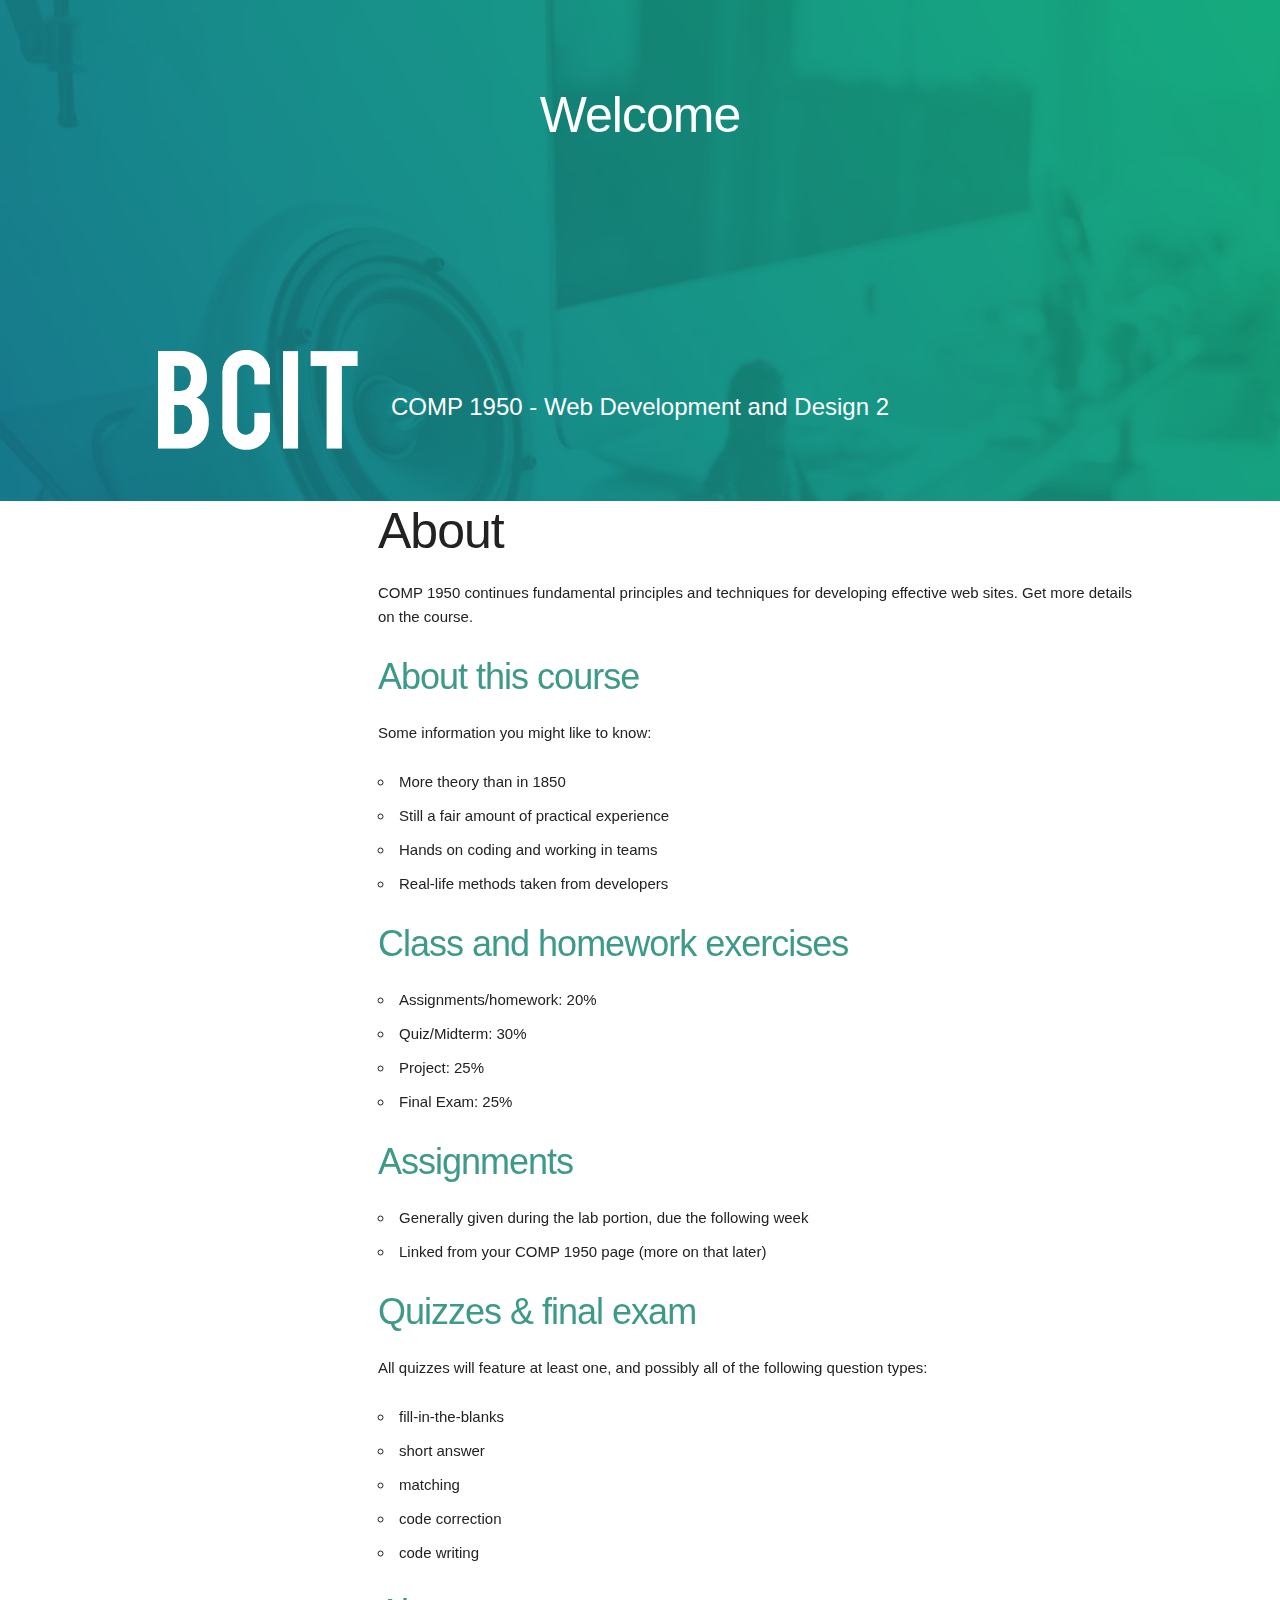
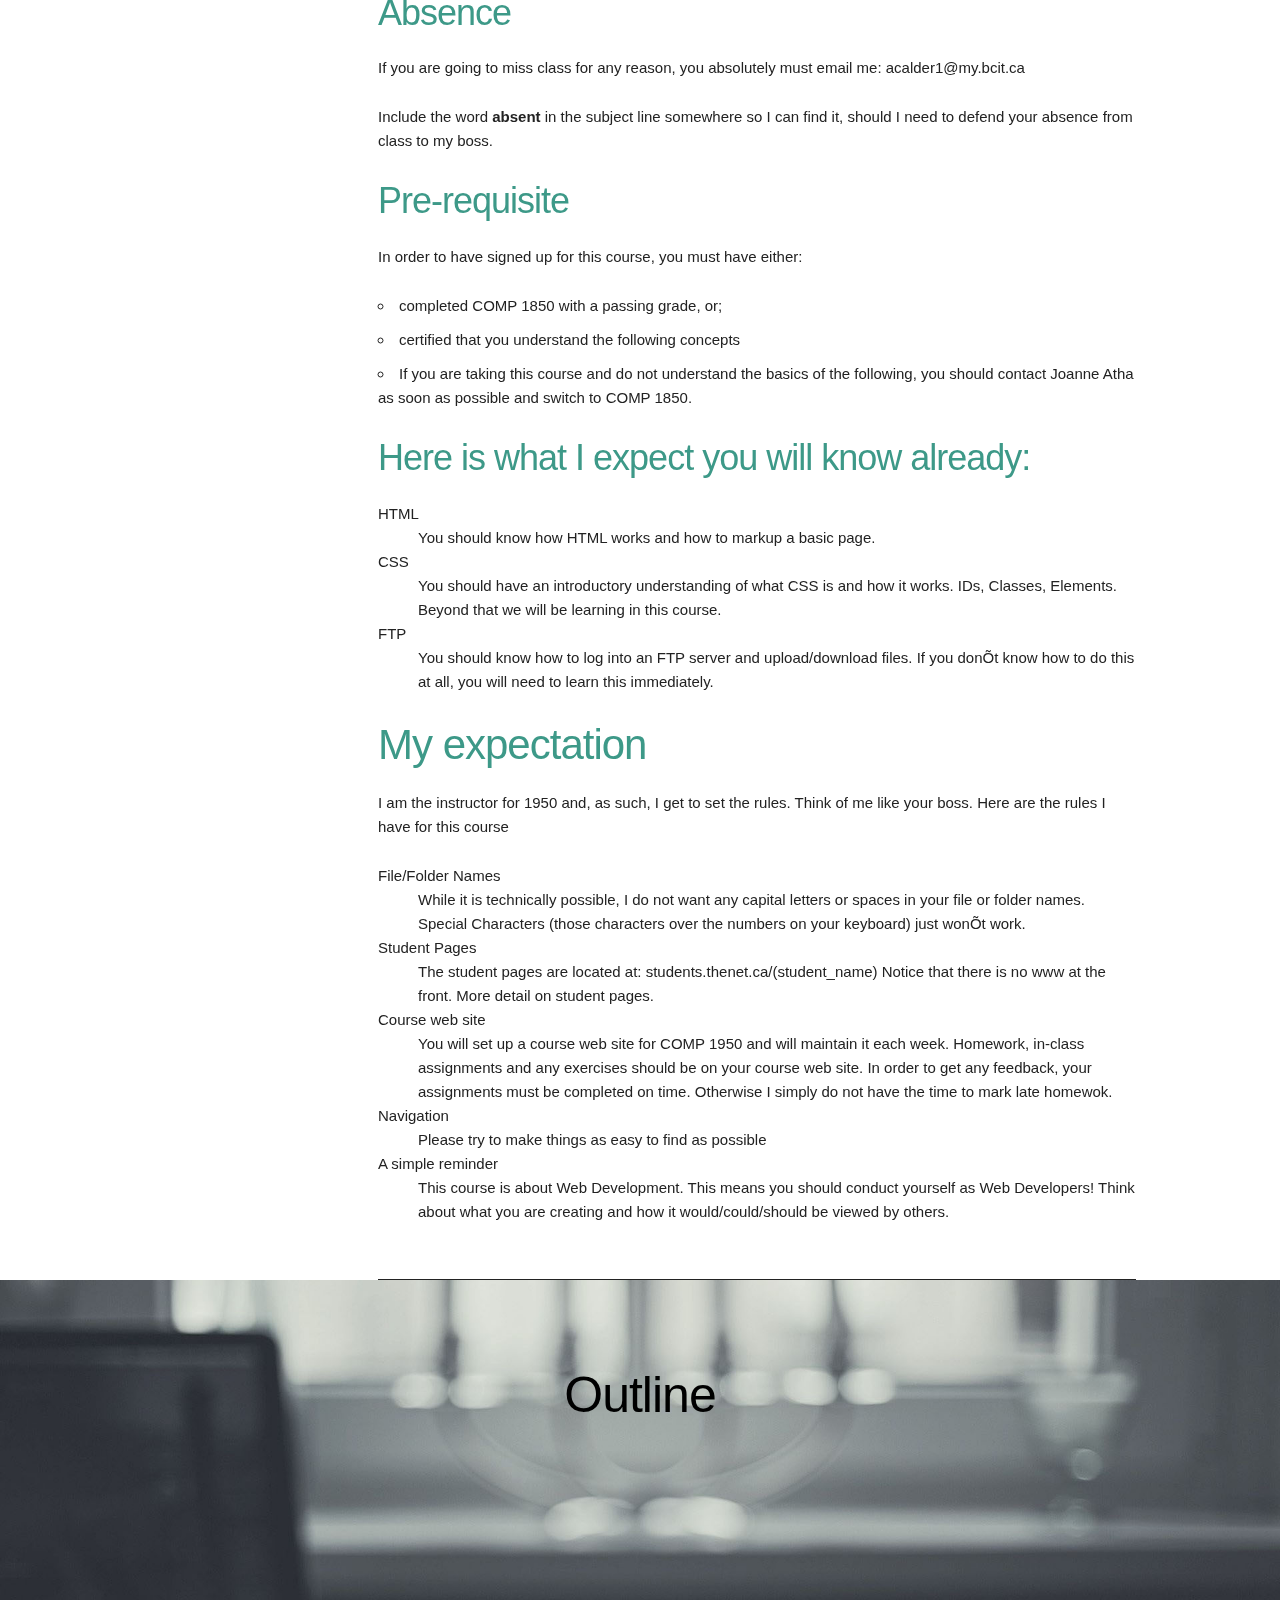
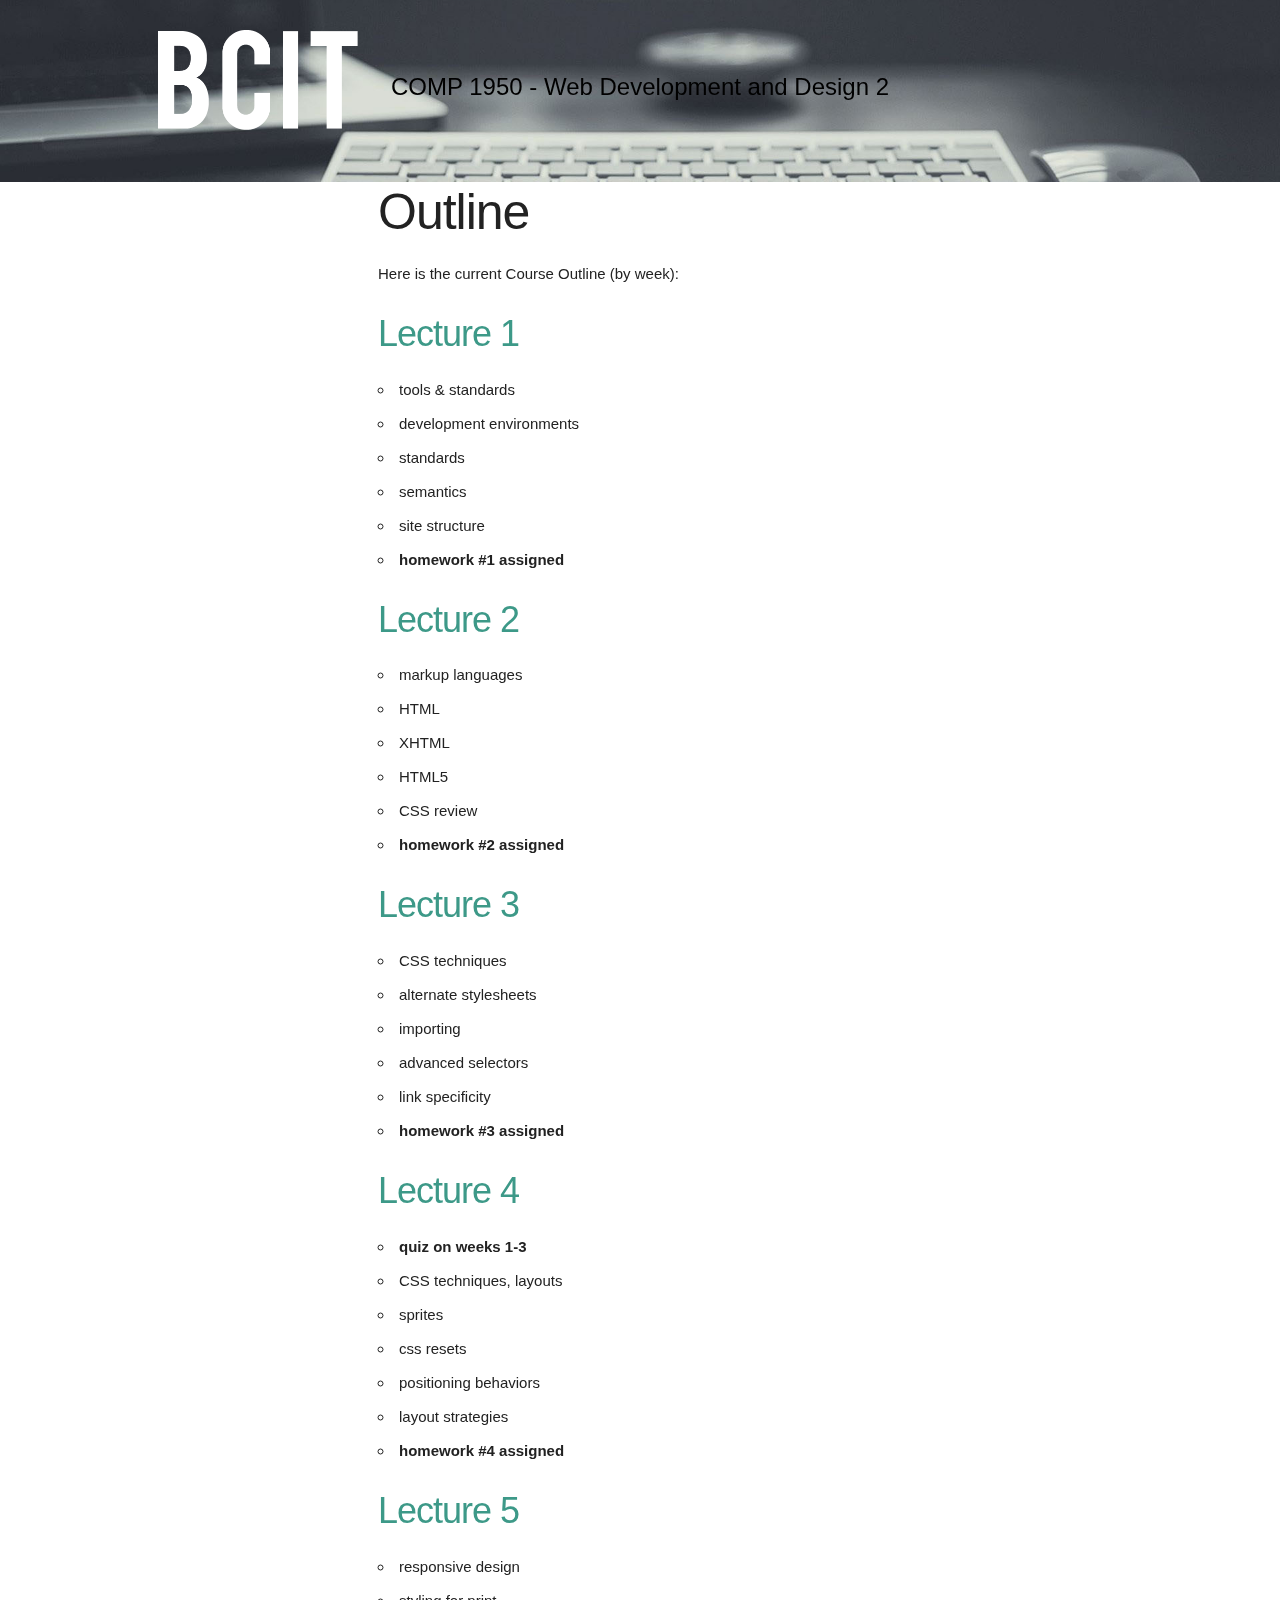
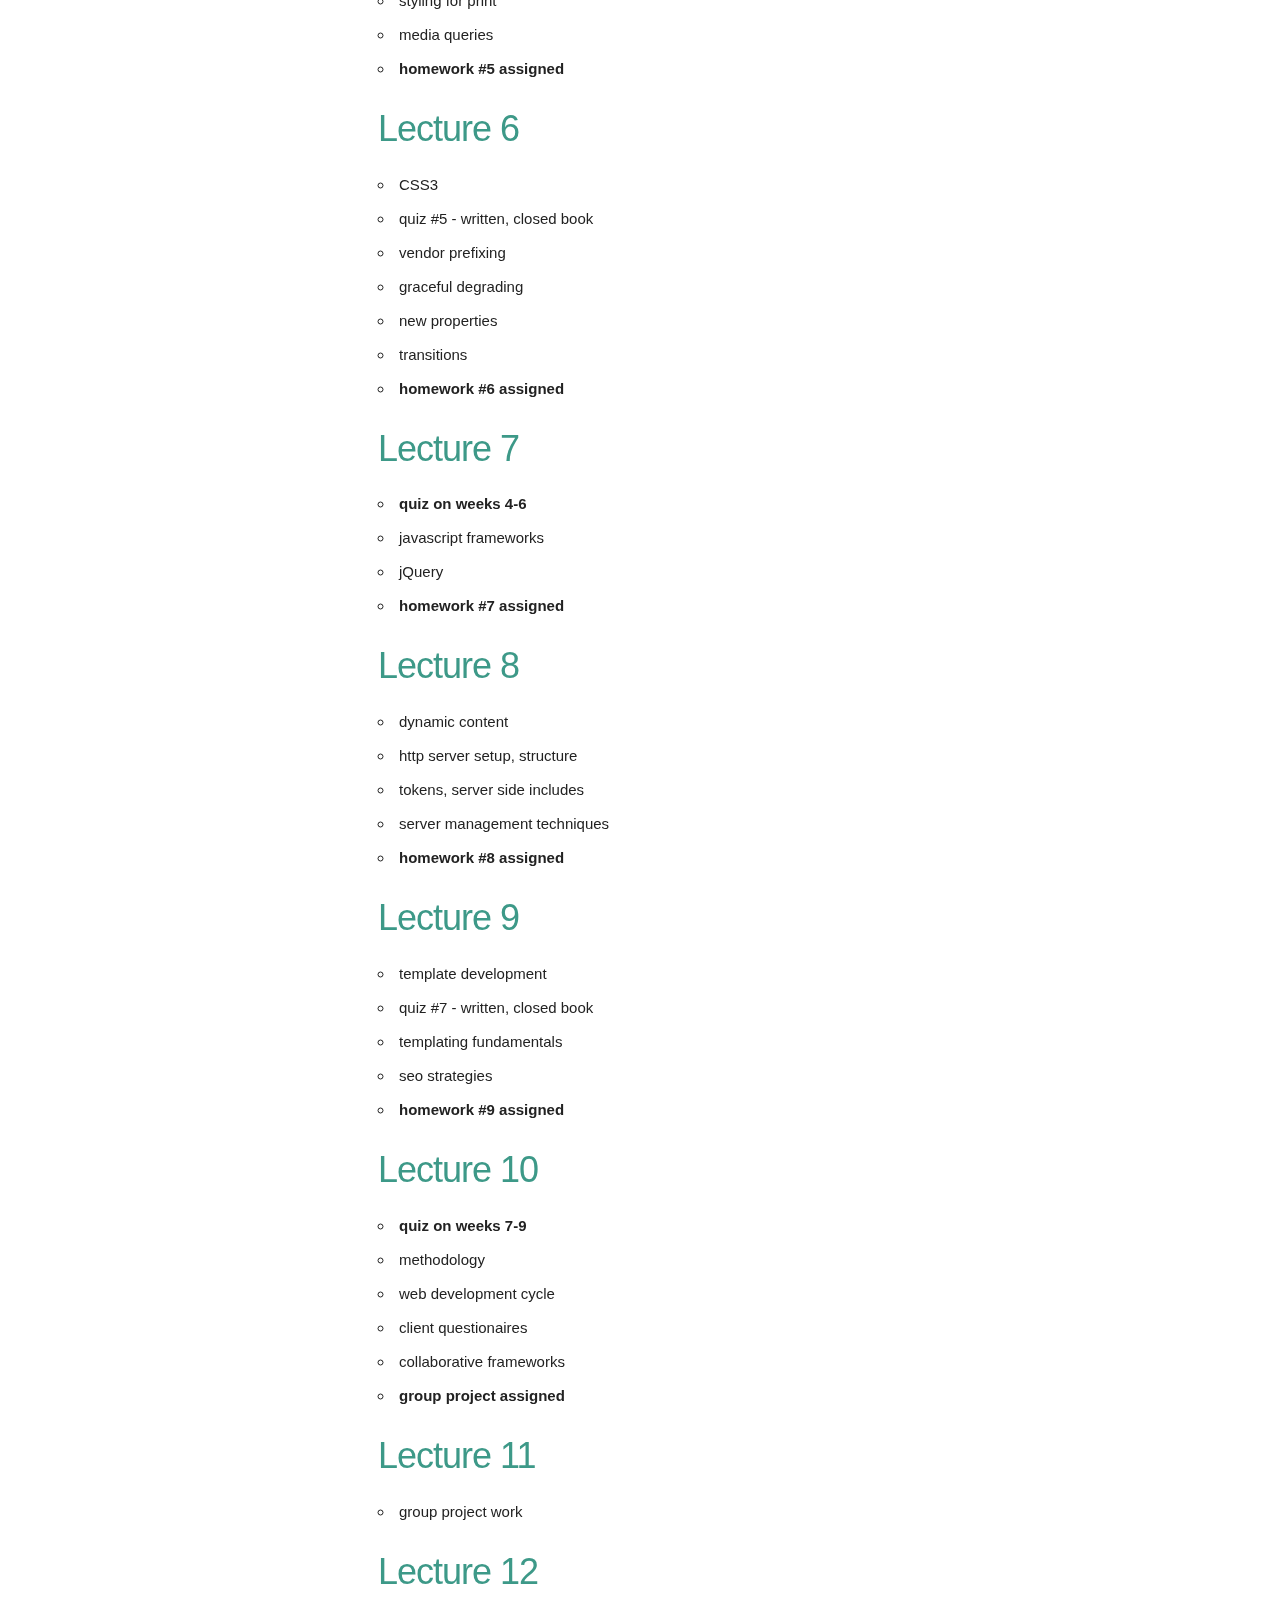
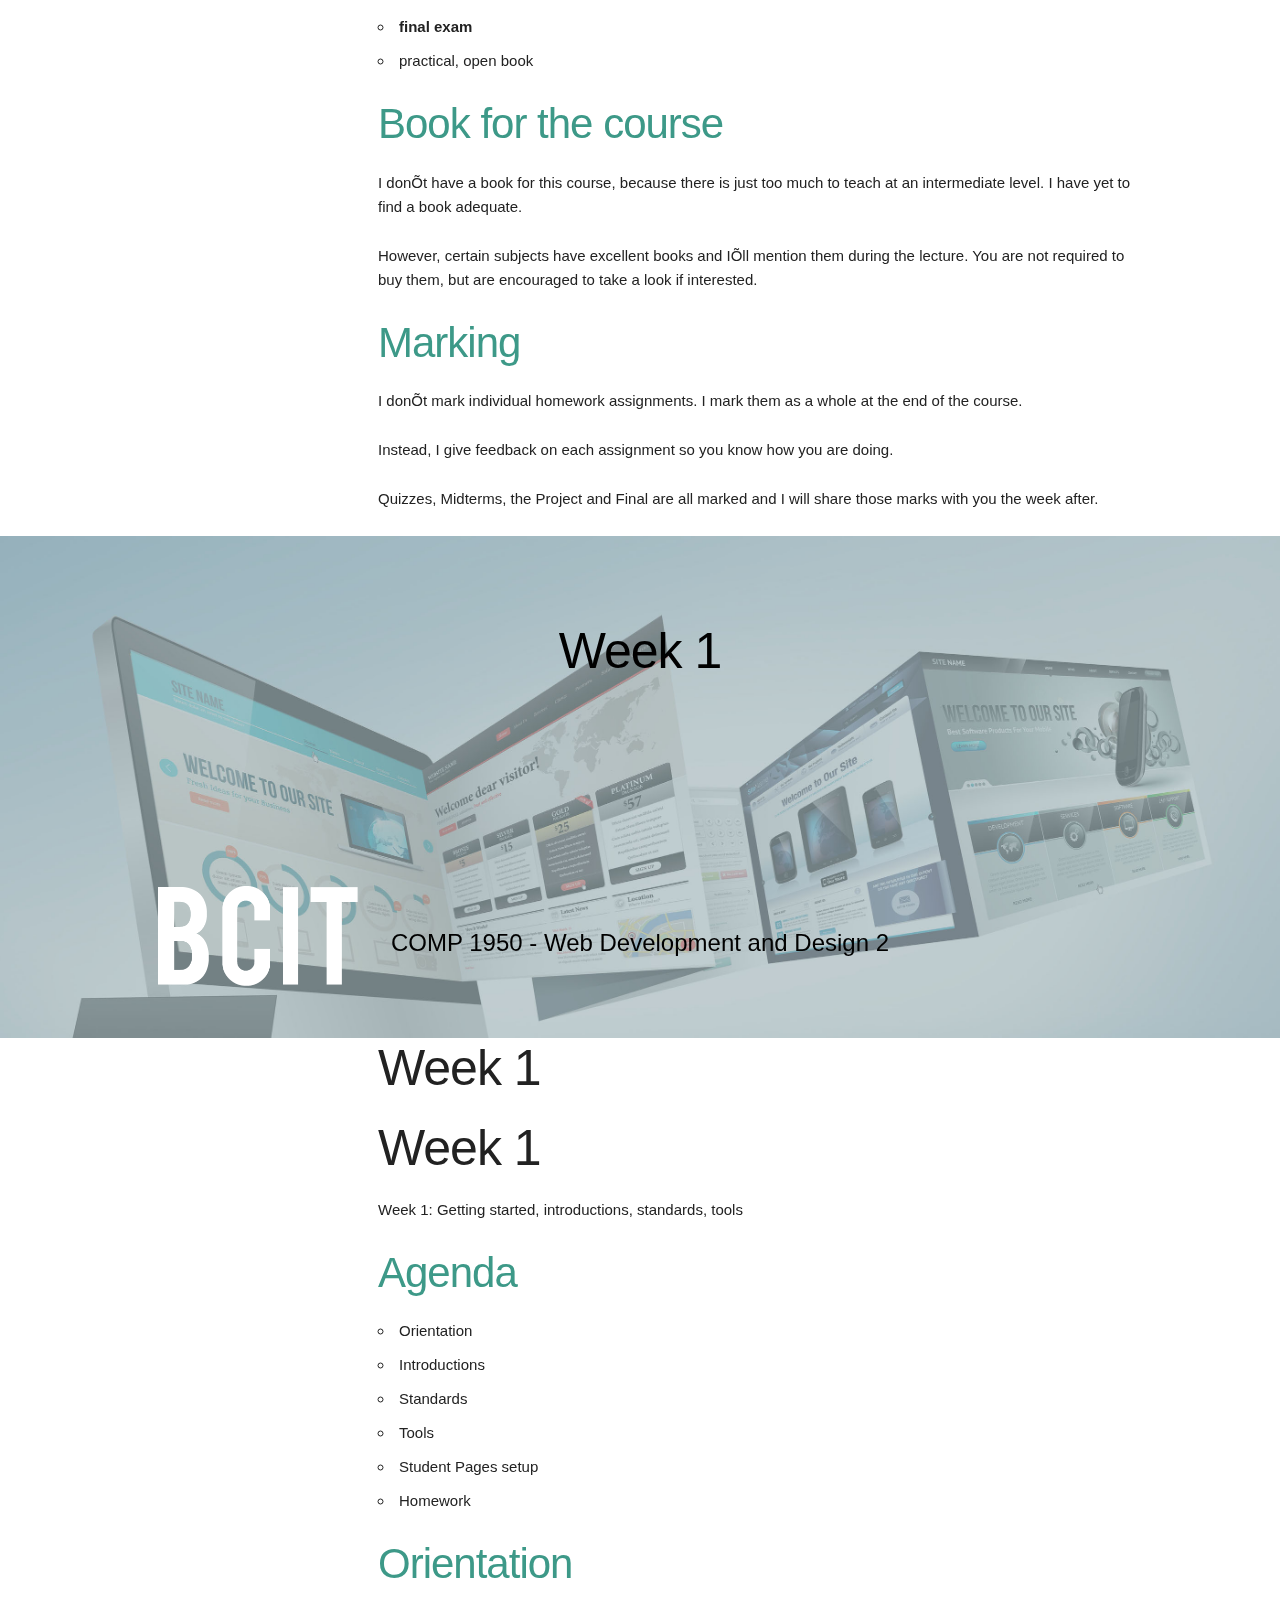
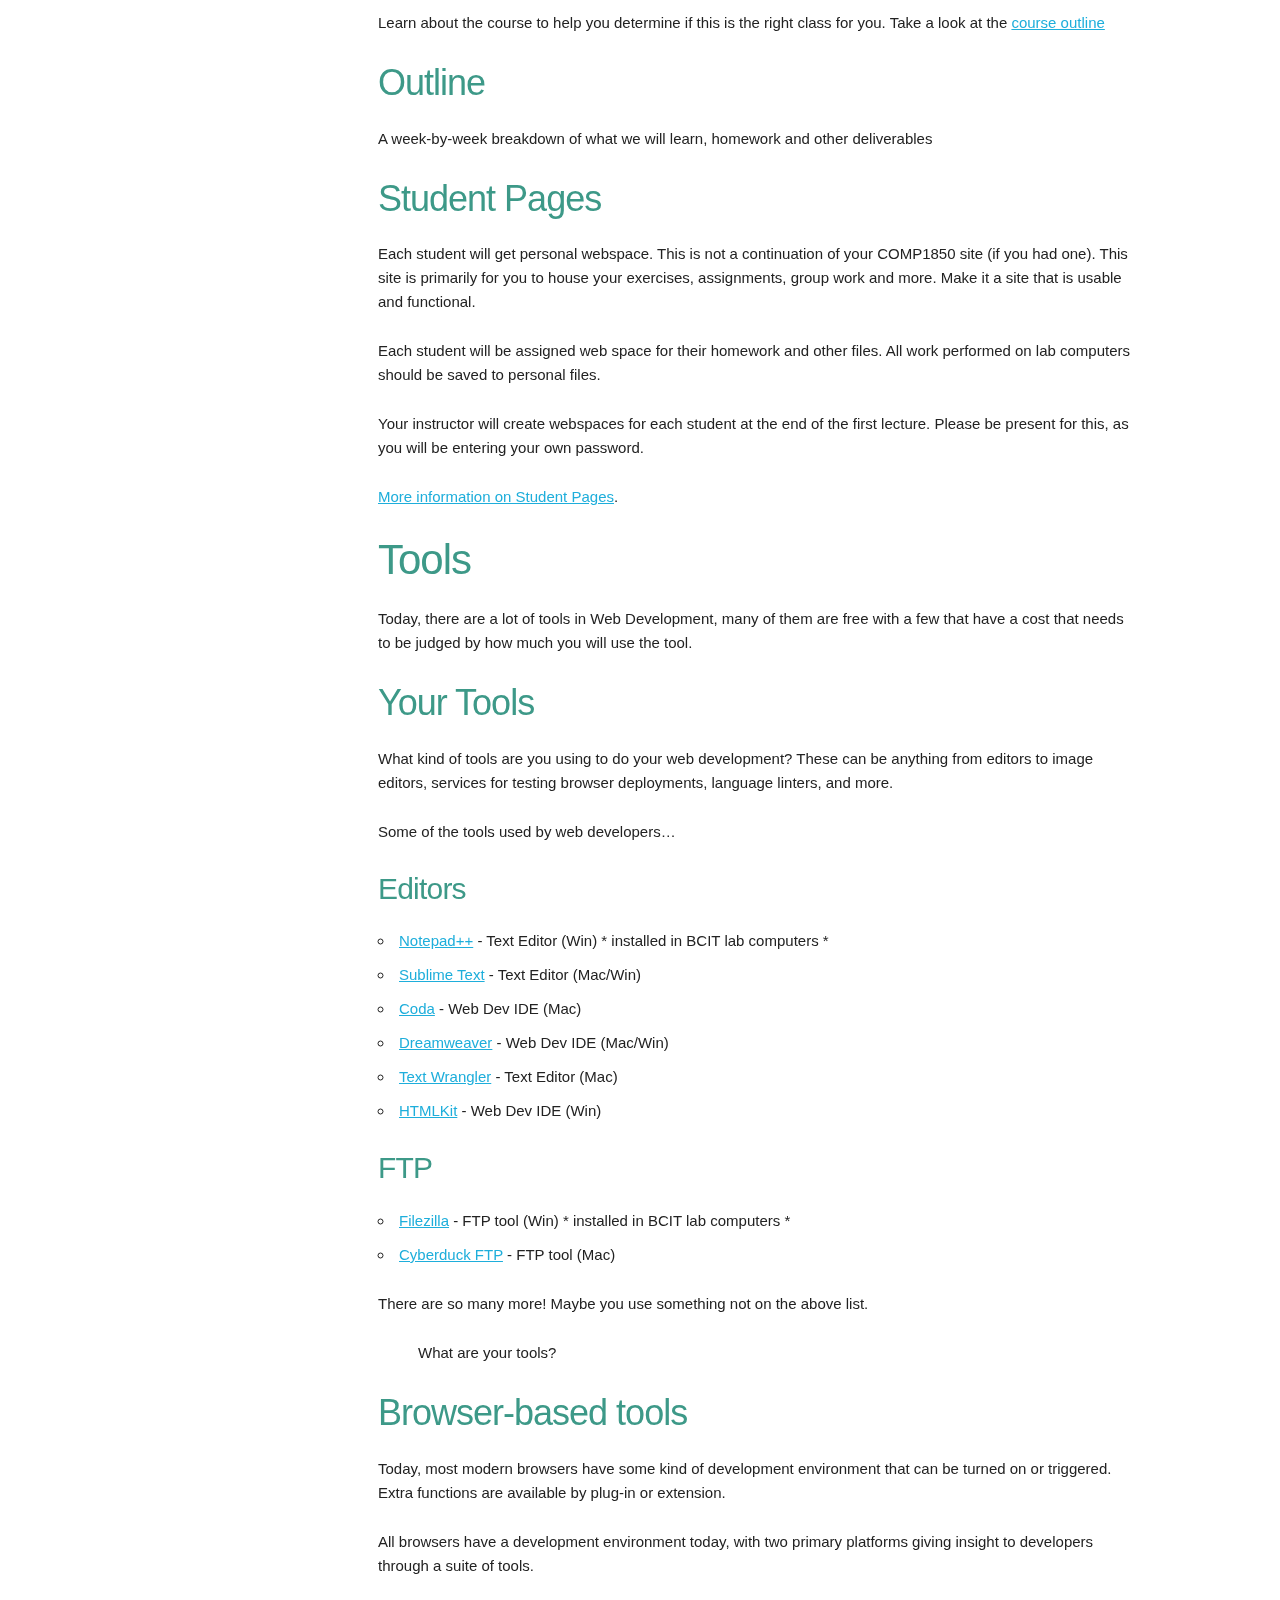
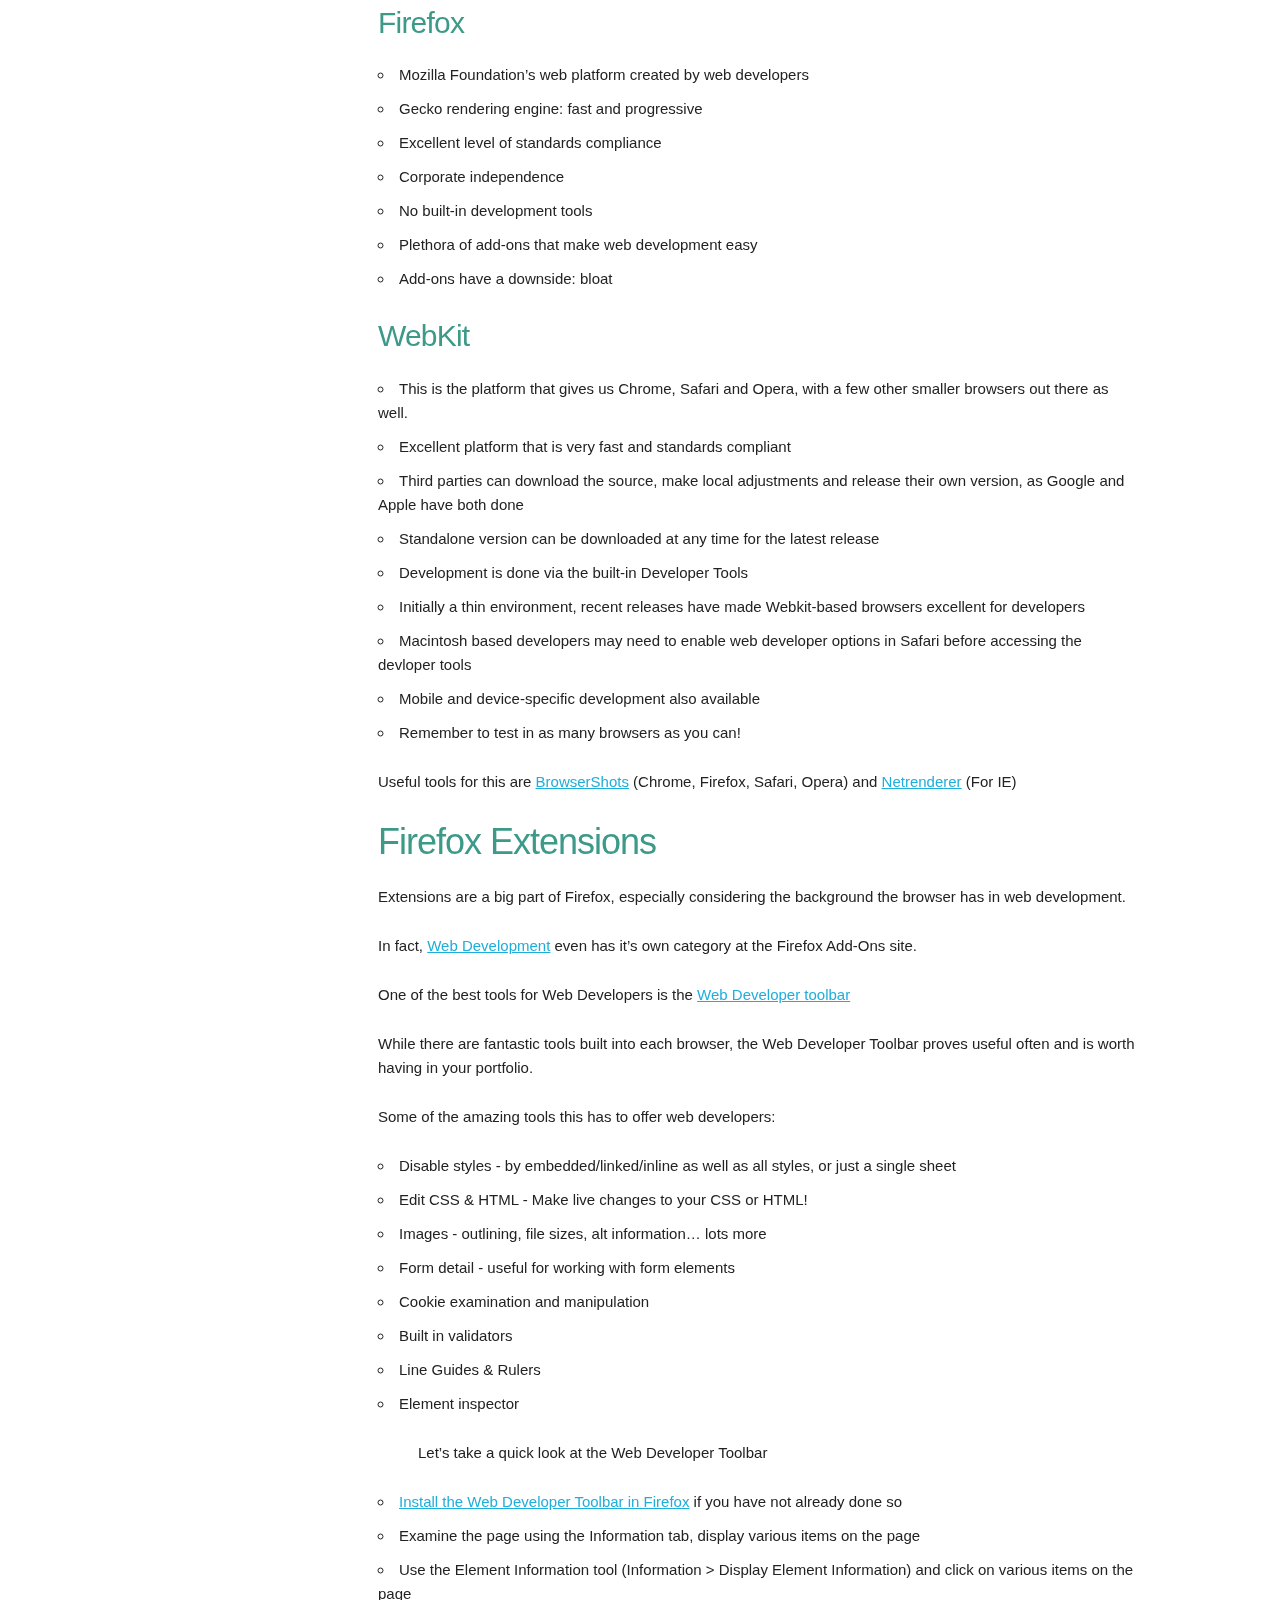
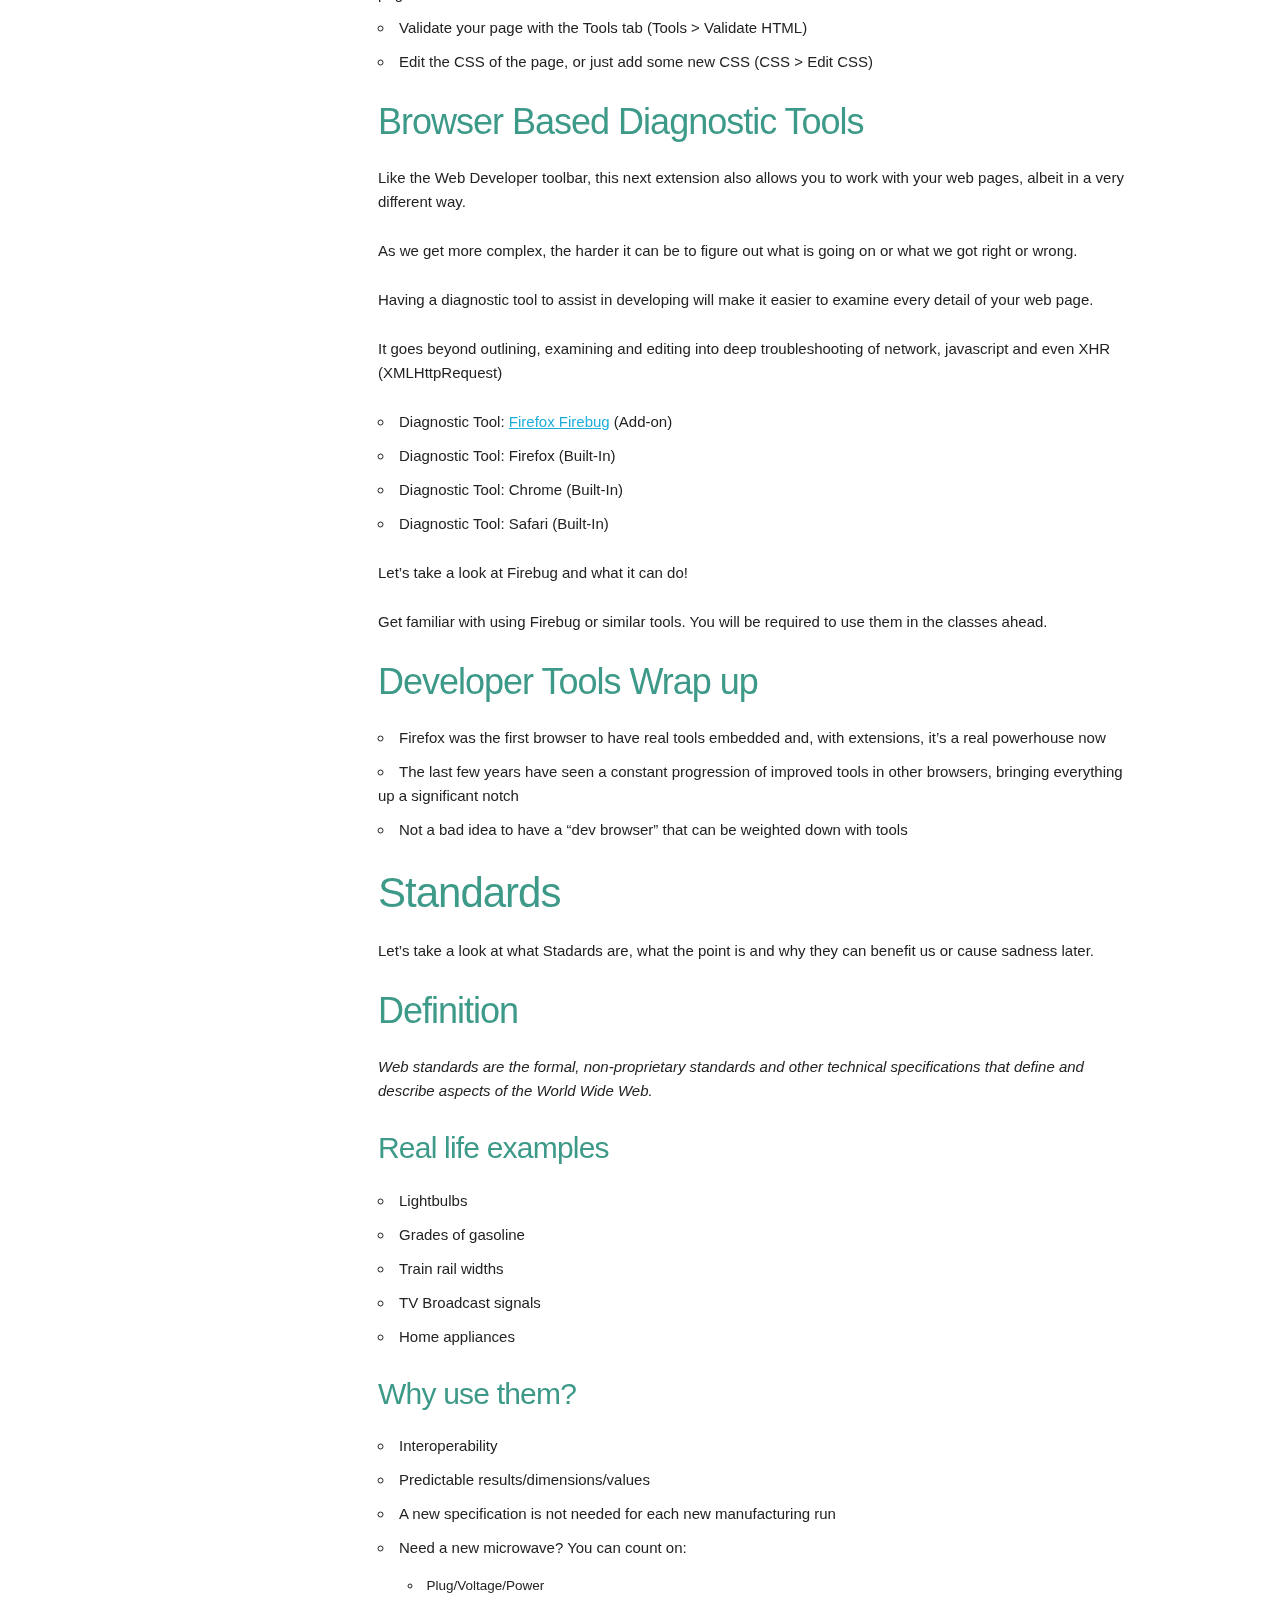
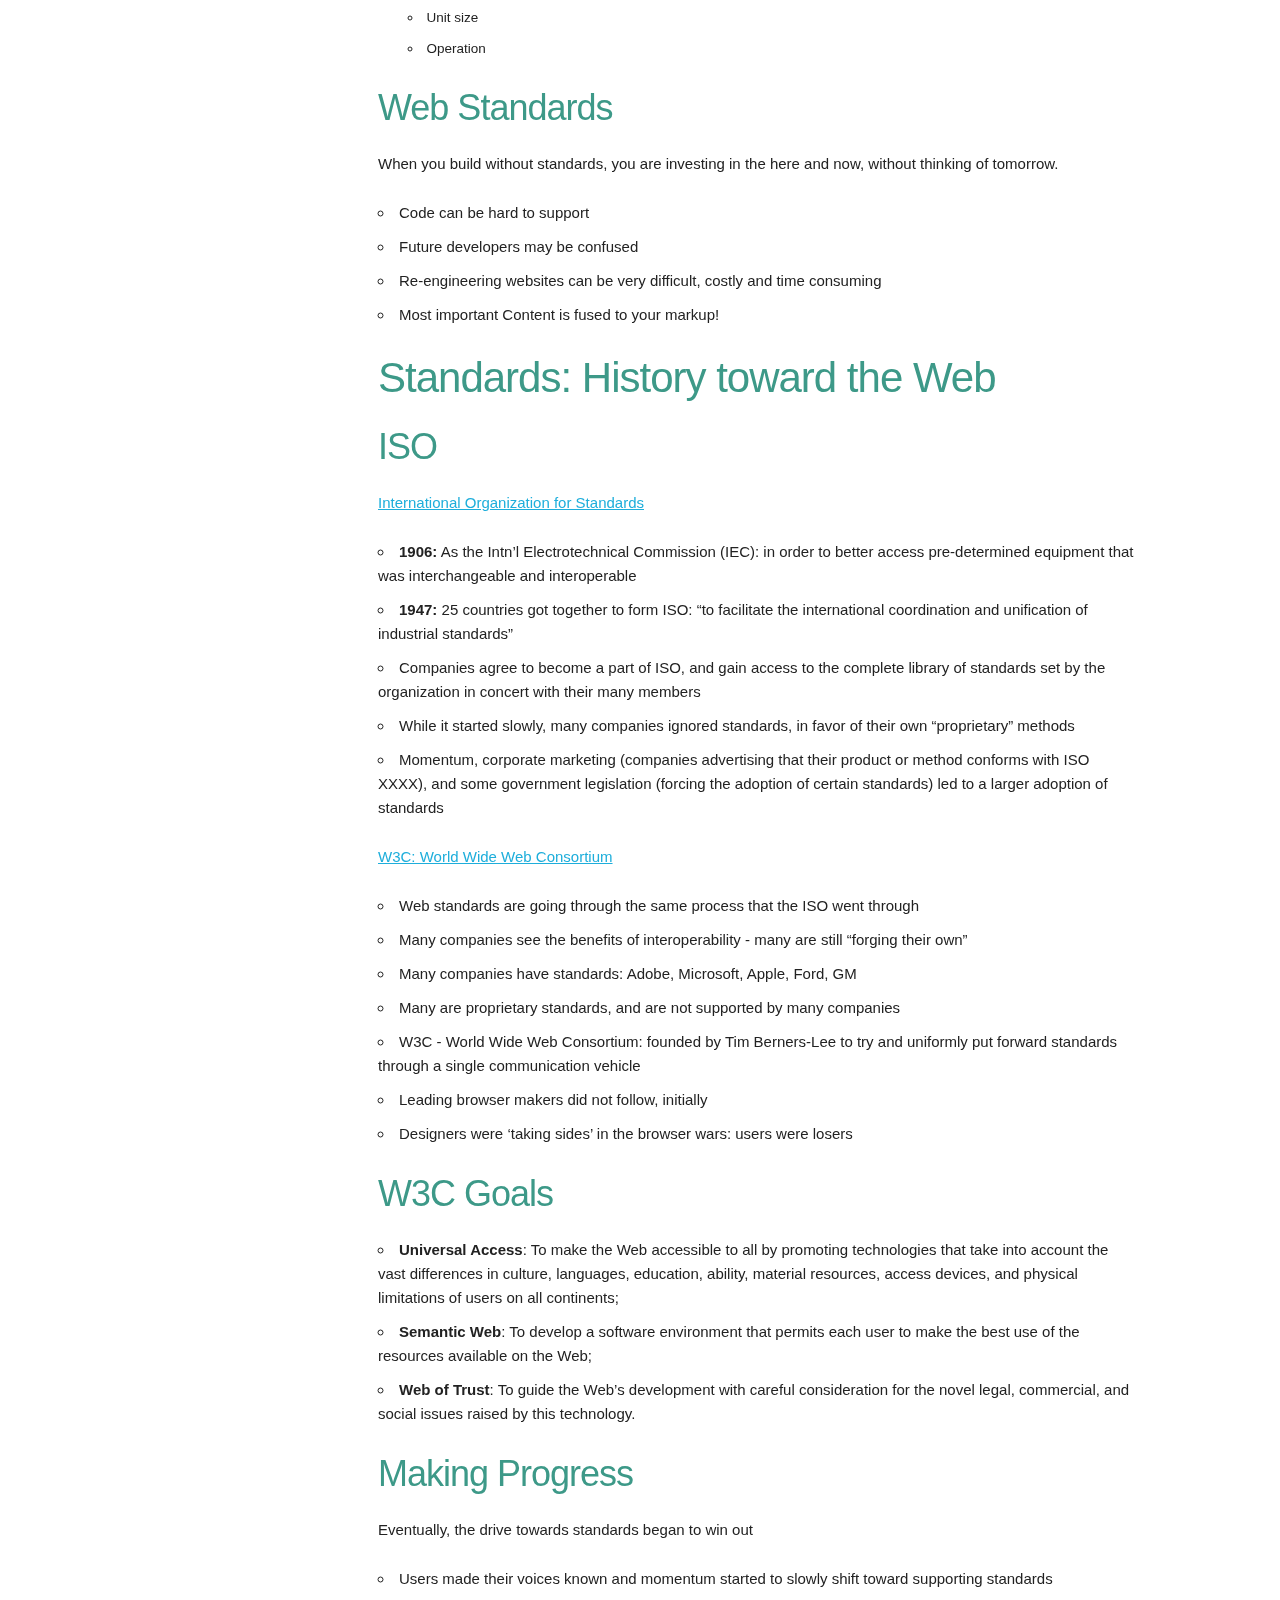
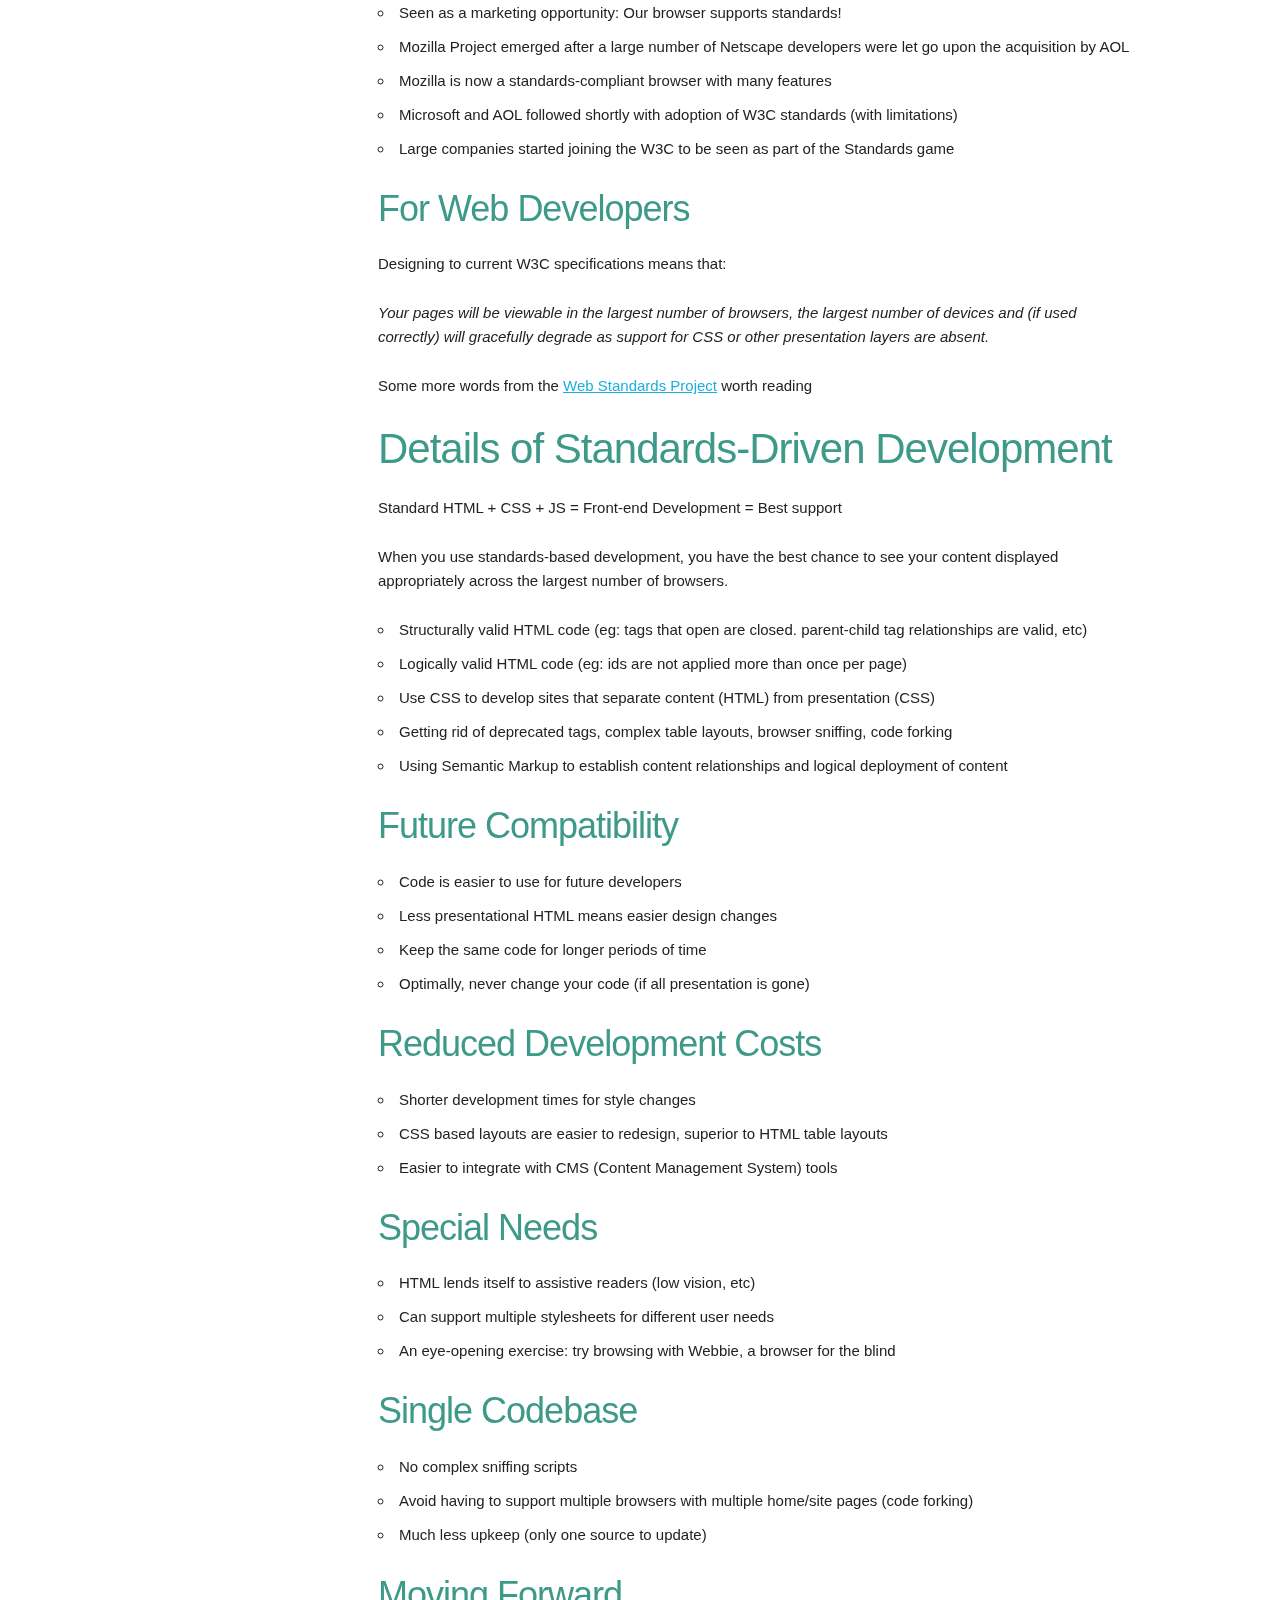
<file: index2.html>
<!DOCTYPE html>
<html lang = "en">
<head>
	<meta charset="UTF-8"> 
    <title>ProtoPage</title>
    <link rel="stylesheet" href="css/normalize.css" title="layout_styles"/>
    <link rel="stylesheet" href="css/skeleton.css" title="layout_styles"/>
    <link rel="stylesheet" href="css/protostyles.css" title="layout_styles"/> 
	<script src="https://ajax.googleapis.com/ajax/libs/jquery/1.11.3/jquery.min.js"></script>
</head>
	<script>
	/*NAVIGATION*/
	$(document).ready(function(){
	$(".menu").click(function(){
	$(".menu_links").toggle(1000);
	});
	});
	</script>
<body>
<!--headers-->
   <div class="section values1">
    <div class="container">
	
      <div class="row">        
        <div class="nine column value">
	    <h1 class="value-heading">Welcome</h1>
	    <img id="logo" alt="logo" src="images/bcit-logo.png">
	    <p class="value-description">COMP 1950 - Web Development and Design 2</p>
        </div>
      </div>
    </div>
  </div>
  
 <!--navigation-->
   <div class="container">
	<div class="row">
    <div class="one columns">
	<div class = "menu"><div></div></div> 
	<div class = "menu_links">
		<div id="side_nav">
		    <div class="top_nav">	
					<ul>
						<li><span style="font-weight:bold;">Standards and Tools</span></li>
						<li><a href="#week1">week1</a></li>
						<li><a href="#week2">week2</a></li>
						<li><a href="#week3">week3</a></li>
						<li><a href="#">week4</a></li>
						<li><a href="#">week5</a></li>
						<li><a href="#">week6</a></li>
					</ul>
					<ul>
						<li><span style="font-weight:bold;">The Basics</span></li>
					    <li>about</li>
					    <li>outline</li>
					    <li>resources</li>
					</ul>
					<div id="blog_nav">
					<h5>Comp 1950 Blog</h5>
					</div>				
			</div>				
		</div>
		</div>
	    </div>
	</div>
    </div>

<!--content-->   
	<div class="container">
	<div class="row">
	    <div class="nine columns">
		<div id="main_content">
		    <section>
		    <div class="page">
		    <h1 class="page-title">About</h1>
		    <p>COMP 1950 continues fundamental principles and techniques for developing effective web sites. Get more details on the course.</p>
		  
		  
		  <h3>About this course</h3>
		  
		  <p>Some information you might like to know:</p>
		  
		  <ul>
		    <li>More theory than in 1850</li>
		    <li>Still a fair amount of practical experience</li>
		    <li>Hands on coding and working in teams</li>
		    <li>Real-life methods taken from developers</li>
		  </ul>
		  
		  <h3>Class and homework exercises</h3>
		  
		  <ul>
		    <li>Assignments/homework: 20%</li>
		    <li>Quiz/Midterm: 30%</li>
		    <li>Project: 25%</li>
		    <li>Final Exam: 25%</li>
		  </ul>
		  
		  <h3>Assignments</h3>
		  
		  <ul>
		    <li>Generally given during the lab portion, due the following week</li>
		    <li>Linked from your COMP 1950 page (more on that later)</li>
		  </ul>
		  
		  <h3>Quizzes &amp; final exam</h3>
		  
		  <p>All quizzes will feature at least one, and possibly all of the following question types:</p>
		  
		  <ul>
		    <li>fill-in-the-blanks</li>
		    <li>short answer</li>
		    <li>matching</li>
		    <li>code correction</li>
		    <li>code writing</li>
		  </ul>
		  
		  <h3>Absence</h3>
		  
		  <p>If you are going to miss class for any reason, you absolutely must email me: acalder1@my.bcit.ca</p>
		  
		  <p>Include the word <strong>absent</strong> in the subject line somewhere so I can find it, should I need to defend your absence from class to my boss.</p>
		  
		  <h3>Pre-requisite</h3>
		  <p>In order to have signed up for this course, you must have either:</p>
		  
		  <ul>
		    <li>completed COMP 1850 with a passing grade, or;</li>
		    <li>certified that you understand the following concepts</li>
		    <li>If you are taking this course and do not understand the basics of the following, you should contact Joanne Atha as soon as possible and switch to COMP 1850.</li>
		  </ul>
		  
		  <h3>Here is what I expect you will know already:</h3>
		  
		  <dl>
		    <dt>HTML</dt>
		    <dd>You should know how HTML works and how to markup a basic page.</dd>
		    <dt>CSS</dt>
		    <dd>You should have an introductory understanding of what CSS is and how it works. IDs, Classes, Elements. Beyond that we will be learning in this course.</dd>
		    <dt>FTP</dt>
		    <dd>You should know how to log into an FTP server and upload/download files. If you donÕt know how to do this at all, you will need to learn this immediately.</dd>
		  </dl>
		  
		  <h2 id="my-expectation">My expectation</h2>
		  
		  <p>I am the instructor for 1950 and, as such, I get to set the rules. Think of me like your boss. Here are the rules I have for this course</p>
		  
		  <dl>
		    <dt>File/Folder Names</dt>
		    <dd>While it is technically possible, I do not want any capital letters or spaces in your file or folder names. Special Characters (those characters over the numbers on your keyboard) just wonÕt work.</dd>
		    <dt>Student Pages</dt>
		    <dd>The student pages are located at: students.thenet.ca/(student_name) Notice that there is no www at the front. More detail on student pages.</dd>
		    <dt>Course web site</dt>
		    <dd>You will set up a course web site for COMP 1950 and will maintain it each week. Homework, in-class assignments and any exercises should be on your course web site. In order to get any feedback, your assignments must be completed on time. Otherwise I simply do not have the time to mark late homewok.</dd>
		    <dt>Navigation</dt>
		    <dd>Please try to make things as easy to find as possible</dd>
		    <dt>A simple reminder</dt>
		    <dd>This course is about Web Development. This means you should conduct yourself as Web Developers! Think about what you are creating and how it would/could/should be viewed by others.</dd>
		  </dl>
		  
		  
		  
		</div>
		    
		</div>
	    </div>
	</div>
	</div>  

<!--headers-->
   <div class="section values2">
    
    <div class="container">
      <div class="row">        
        <div class="nine column value">
	    <h1 class="value-heading2">Outline</h1>
	    <img id="logo" alt="logo" src="images/bcit-logo.png">
	    <p class="value-description2">COMP 1950 - Web Development and Design 2</p>
        </div>
      </div>
    </div>
  </div>
	
<!--content--> 	
<div class="container">
	<div class="row">
	    <div class="nine columns">
		<div id="main_content">
		    <div class="page">
			<h1 class="page-title">Outline</h1>
			<p>Here is the current Course Outline (by week):</p>
		      
		      <h3>Lecture 1</h3>
		      
		      <ul>
			<li>tools &amp; standards</li>
			<li>development environments</li>
			<li>standards</li>
			<li>semantics</li>
			<li>site structure</li>
			<li><strong>homework #1 assigned</strong></li>
		      </ul>
		      
		      <h3>Lecture 2</h3>
		      
		      <ul>
			<li>markup languages</li>
			<li>HTML</li>
			<li>XHTML</li>
			<li>HTML5</li>
			<li>CSS review</li>
			<li><strong>homework #2 assigned</strong></li>
		      </ul>
		      
		      <h3 id="lecture-3">Lecture 3</h3>
		      
		      <ul>
			<li>CSS techniques</li>
			<li>alternate stylesheets</li>
			<li>importing</li>
			<li>advanced selectors</li>
			<li>link specificity</li>
			<li><strong>homework #3 assigned</strong></li>
		      </ul>
		      
		      <h3>Lecture 4</h3>
		      
		      <ul>
			<li><strong>quiz on weeks 1-3</strong></li>
			<li>CSS techniques, layouts</li>
			<li>sprites</li>
			<li>css resets</li>
			<li>positioning behaviors</li>
			<li>layout strategies</li>
			<li><strong>homework #4 assigned</strong></li>
		      </ul>
		      
		      <h3>Lecture 5</h3>
		      
		      <ul>
			<li>responsive design</li>
			<li>styling for print</li>
			<li>media queries</li>
			<li><strong>homework #5 assigned</strong></li>
		      </ul>
		      
		      <h3>Lecture 6</h3>
		      
		      <ul>
			<li>CSS3</li>
			<li>quiz #5 - written, closed book</li>
			<li>vendor prefixing</li>
			<li>graceful degrading</li>
			<li>new properties</li>
			<li>transitions</li>
			<li><strong>homework #6 assigned</strong></li>
		      </ul>
		      
		      <h3>Lecture 7</h3>
		      
		      <ul>
			<li><strong>quiz on weeks 4-6</strong></li>
			<li>javascript frameworks</li>
			<li>jQuery</li>
			<li><strong>homework #7 assigned</strong></li>
		      </ul>
		      
		      <h3>Lecture 8</h3>
		      
		      <ul>
			<li>dynamic content</li>
			<li>http server setup, structure</li>
			<li>tokens, server side includes</li>
			<li>server management techniques</li>
			<li><strong>homework #8 assigned</strong></li>
		      </ul>
		      
		      <h3>Lecture 9</h3>
		      
		      <ul>
			<li>template development</li>
			<li>quiz #7 - written, closed book</li>
			<li>templating fundamentals</li>
			<li>seo strategies</li>
			<li><strong>homework #9 assigned</strong></li>
		      </ul>
		      
		      <h3>Lecture 10</h3>
		      
		      <ul>
			<li><strong>quiz on weeks 7-9</strong></li>
			<li>methodology</li>
			<li>web development cycle</li>
			<li>client questionaires</li>
			<li>collaborative frameworks</li>
			<li><strong>group project assigned</strong></li>
		      </ul>
		      
		      <h3>Lecture 11</h3>
		      
		      <ul>
			<li>group project work</li>
		      </ul>
		      
		      <h3>Lecture 12</h3>
		      
		      <ul>
			<li><strong>final exam</strong></li>
			<li>practical, open book</li>
		      </ul>
		      
		      <h2>Book for the course</h2>
		      
		      <p>I donÕt have a book for this course, because there is just too much to teach at an intermediate level.  I have yet to find a book adequate.</p>
		      
		      <p>However, certain subjects have excellent books and IÕll mention them during the lecture.  You are not required to buy them, but are encouraged to take a look if interested.</p>
		      
		      <h2>Marking</h2>
		      
		      <p>I donÕt mark individual homework assignments.  I mark them as a whole at the end of the course.  </p>
		      
		      <p>Instead, I give feedback on each assignment so you know how you are doing.  </p>
		      
		      <p>Quizzes, Midterms, the Project and Final are all marked and I will share those marks with you the week after.</p>
		      
		      </div>
		</div>
	    </div>
	</div>
</div>

<!--HEADERS-->
   <div class="section values3">
    
    <div class="container">
      <div class="row">        
        <div class="nine column value">
          <h1 class="value-heading2">Week 1</h1>
	  <img id="logo" alt="logo" src="images/bcit-logo.png">
		  <p class="value-description2">COMP 1950 - Web Development and Design 2</p>
        </div>
      </div>
    </div>
  </div>
	
	
<!--

+++++++++++++++++++++++++++
+++++++++++++++++++++++++++
+++++++++++++++++++++++++++


+++++++++++++++++++++++++++

CONTENT 

WEEK 1


+++++++++++++++++++++++++++


+++++++++++++++++++++++++++
+++++++++++++++++++++++++++
+++++++++++++++++++++++++++

--> 	
<div class="container">
	<div class="row">
	    <div class="nine columns">
		<div id="main_content">
		    <div class="page">
			<h1 class="page-title">Week 1</h1>
<h1 class="page-title"><a name="week1"></a>Week 1</h1>
  <p>Week 1: Getting started, introductions, standards, tools</p>

<h2 id="agenda">Agenda</h2>

	<ul>
	  <li>Orientation</li>
	  <li>Introductions</li>
	  <li>Standards</li>
	  <li>Tools</li>
	  <li>Student Pages setup</li>
	  <li>Homework</li>
	</ul>

<h2 id="orientation">Orientation</h2>

<p>Learn about the course to help you determine if this is the right class for you. Take a look at the <a href="/outline">course outline</a></p>

<h3 id="outline">Outline</h3>

<p>A week-by-week breakdown of what we will learn, homework and other deliverables</p>

<h3 id="student-pages">Student Pages</h3>

<p>Each student will get personal webspace. This is not a continuation of your COMP1850 site (if you had one). This site is primarily for you to house your exercises, assignments, group work and more. Make it a site that is usable and functional.</p>

<p>Each student will be assigned web space for their homework and other files. All work performed on lab computers should be saved to personal files.</p>

<p>Your instructor will create webspaces for each student at the end of the first lecture. Please be present for this, as you will be entering your own password.</p>

<p><a href="/studentpages">More information on Student Pages</a>.</p>

<h2 id="tools">Tools</h2>

<p>Today, there are a lot of tools in Web Development, many of them are free with a few that have a cost that needs to be judged by how much you will use the tool.</p>

<h3 id="your-tools">Your Tools</h3>

<p>What kind of tools are you using to do your web development? These can be anything from editors to image editors, services for testing browser deployments, language linters, and more.</p>

<p>Some of the tools used by web developers…</p>

<h4 id="editors">Editors</h4>

<ul>
  <li><a href="https://notepad-plus-plus.org">Notepad++</a> - Text Editor (Win) * installed in BCIT lab computers *</li>
  <li><a href="http://www.sublimetext.com">Sublime Text</a> - Text Editor (Mac/Win)</li>
  <li><a href="https://panic.com/coda/">Coda</a> - Web Dev IDE (Mac)</li>
  <li><a href="http://www.adobe.com/ca/products/dreamweaver.html">Dreamweaver</a> - Web Dev IDE (Mac/Win)</li>
  <li><a href="http://www.barebones.com/products/textwrangler/">Text Wrangler</a> - Text Editor (Mac)</li>
  <li><a href="http://www.htmlkit.com">HTMLKit</a> - Web Dev IDE (Win)</li>
</ul>

<h4 id="ftp">FTP</h4>

<ul>
  <li><a href="https://filezilla-project.org">Filezilla</a> - FTP tool (Win) * installed in BCIT lab computers *</li>
  <li><a href="https://cyberduck.io/?l=en">Cyberduck FTP</a> - FTP tool (Mac)</li>
</ul>

<p>There are so many more! Maybe you use something not on the above list.</p>

<blockquote>
  <p>What are your tools?</p>
</blockquote>

<h3 id="browser-based-tools">Browser-based tools</h3>

<p>Today, most modern browsers have some kind of development environment that can be turned on or triggered. Extra functions are available by plug-in or extension.</p>

<p>All browsers have a development environment today, with two primary platforms giving insight to developers through a suite of tools.</p>

<h4 id="firefox">Firefox</h4>

<ul>
  <li>Mozilla Foundation’s web platform created by web developers</li>
  <li>Gecko rendering engine: fast and progressive</li>
  <li>Excellent level of standards compliance</li>
  <li>Corporate independence</li>
  <li>No built-in development tools</li>
  <li>Plethora of add-ons that make web development easy</li>
  <li>Add-ons have a downside: bloat</li>
</ul>

<h4 id="webkit">WebKit</h4>

<ul>
  <li>This is the platform that gives us Chrome, Safari and Opera, with a few other smaller browsers out there as well.</li>
  <li>Excellent platform that is very fast and standards compliant</li>
  <li>Third parties can download the source, make local adjustments and release their own version, as Google and Apple have both done</li>
  <li>Standalone version can be downloaded at any time for the latest release</li>
  <li>Development is done via the built-in Developer Tools</li>
  <li>Initially a thin environment, recent releases have made Webkit-based browsers excellent for developers</li>
  <li>Macintosh based developers may need to enable web developer options in Safari before accessing the devloper tools</li>
  <li>Mobile and device-specific development also available</li>
  <li>Remember to test in as many browsers as you can!</li>
</ul>

<p>Useful tools for this are <a href="http://browsershots.org">BrowserShots</a> (Chrome, Firefox, Safari, Opera) and <a href="http://netrenderer.com">Netrenderer</a> (For IE)</p>

<h3 id="firefox-extensions">Firefox Extensions</h3>

<p>Extensions are a big part of Firefox, especially considering the background the browser has in web development.</p>

<p>In fact, <a href="https://addons.mozilla.org/en-US/firefox/extensions/web-development/">Web Development</a> even has it’s own category at the Firefox Add-Ons site.</p>

<p>One of the best tools for Web Developers is the <a href="https://addons.mozilla.org/en-us/firefox/addon/web-developer/">Web Developer toolbar</a></p>

<p>While there are fantastic tools built into each browser, the Web Developer Toolbar proves useful often and is worth having in your portfolio.</p>

<p>Some of the amazing tools this has to offer web developers:</p>

<ul>
  <li>Disable styles - by embedded/linked/inline as well as all styles, or just a single sheet</li>
  <li>Edit CSS &amp; HTML - Make live changes to your CSS or HTML!</li>
  <li>Images - outlining, file sizes, alt information… lots more</li>
  <li>Form detail - useful for working with form elements</li>
  <li>Cookie examination and manipulation</li>
  <li>Built in validators</li>
  <li>Line Guides &amp; Rulers</li>
  <li>Element inspector</li>
</ul>

<blockquote>
  <p>Let’s take a quick look at the Web Developer Toolbar</p>
</blockquote>

<ul>
  <li><a href="https://addons.mozilla.org/en-us/firefox/addon/web-developer/">Install the Web Developer Toolbar in Firefox</a> if you have not already done so</li>
  <li>Examine the page using the Information tab, display various items on the page</li>
  <li>Use the Element Information tool (Information &gt; Display Element Information) and click on various items on the page</li>
  <li>Validate your page with the Tools tab (Tools &gt; Validate HTML)</li>
  <li>Edit the CSS of the page, or just add some new CSS (CSS &gt; Edit CSS)</li>
</ul>

<h3 id="browser-based-diagnostic-tools">Browser Based Diagnostic Tools</h3>

<p>Like the Web Developer toolbar, this next extension also allows you to work with your web pages, albeit in a very different way.</p>

<p>As we get more complex, the harder it can be to figure out what is going on or what we got right or wrong.</p>

<p>Having a diagnostic tool to assist in developing will make it easier to examine every detail of your web page.</p>

<p>It goes beyond outlining, examining and editing into deep troubleshooting of network, javascript and even XHR (XMLHttpRequest)</p>

<ul>
  <li>Diagnostic Tool: <a href="http://getfirebug.com/">Firefox Firebug</a> (Add-on)</li>
  <li>Diagnostic Tool: Firefox (Built-In)</li>
  <li>Diagnostic Tool: Chrome (Built-In)</li>
  <li>Diagnostic Tool: Safari (Built-In)</li>
</ul>

<p>Let’s take a look at Firebug and what it can do!</p>

<p>Get familiar with using Firebug or similar tools. You will be required to use them in the classes ahead.</p>

<h3 id="developer-tools-wrap-up">Developer Tools Wrap up</h3>

<ul>
  <li>Firefox was the first browser to have real tools embedded and, with extensions, it’s a real powerhouse now</li>
  <li>The last few years have seen a constant progression of improved tools in other browsers, bringing everything up a significant notch</li>
  <li>Not a bad idea to have a “dev browser” that can be weighted down with tools</li>
</ul>

<h2 id="standards">Standards</h2>

<p>Let’s take a look at what Stadards are, what the point is and why they can benefit us or cause sadness later.</p>

<h3 id="definition">Definition</h3>

<p><em>Web standards are the formal, non-proprietary standards and other technical specifications that define and describe aspects of the World Wide Web.</em></p>

<h4 id="real-life-examples">Real life examples</h4>

<ul>
  <li>Lightbulbs</li>
  <li>Grades of gasoline</li>
  <li>Train rail widths</li>
  <li>TV Broadcast signals</li>
  <li>Home appliances</li>
</ul>

<h4 id="why-use-them">Why use them?</h4>

<ul>
  <li>Interoperability</li>
  <li>Predictable results/dimensions/values</li>
  <li>A new specification is not needed for each new manufacturing run</li>
  <li>Need a new microwave? You can count on:
    <ul>
      <li>Plug/Voltage/Power</li>
      <li>Unit size</li>
      <li>Operation</li>
    </ul>
  </li>
</ul>

<h3 id="web-standards">Web Standards</h3>

<p>When you build without standards, you are investing in the here and now, without thinking of tomorrow.</p>

<ul>
  <li>Code can be hard to support</li>
  <li>Future developers may be confused</li>
  <li>Re-engineering websites can be very difficult, costly and time consuming</li>
  <li>Most important Content is fused to your markup!</li>
</ul>

<h2 id="standards-history-toward-the-web">Standards: History toward the Web</h2>

<h3 id="iso">ISO</h3>

<p><a href="http://www.iso.org">International Organization for Standards</a></p>

<ul>
  <li><strong>1906:</strong> As the Intn’l Electrotechnical Commission (IEC): in order to better access pre-determined equipment that was interchangeable and interoperable</li>
  <li><strong>1947:</strong> 25 countries got together to form ISO: “to facilitate the international coordination and unification of industrial standards”</li>
  <li>Companies agree to become a part of ISO, and gain access to the complete library of standards set by the organization in concert with their many members</li>
  <li>While it started slowly, many companies ignored standards, in favor of their own “proprietary” methods</li>
  <li>Momentum, corporate marketing (companies advertising that their product or method conforms with ISO XXXX), and some government legislation (forcing the adoption of certain standards) led to a larger adoption of standards</li>
</ul>

<p><a href="http://www.w3.org/standards">W3C: World Wide Web Consortium</a></p>

<ul>
  <li>Web standards are going through the same process that the ISO went through</li>
  <li>Many companies see the benefits of interoperability - many are still “forging their own”</li>
  <li>Many companies have standards: Adobe, Microsoft, Apple, Ford, GM</li>
  <li>Many are proprietary standards, and are not supported by many companies</li>
  <li>W3C - World Wide Web Consortium: founded by Tim Berners-Lee to try and uniformly put forward standards through a single communication vehicle</li>
  <li>Leading browser makers did not follow, initially</li>
  <li>Designers were ‘taking sides’ in the browser wars: users were losers</li>
</ul>

<h3 id="w3c-goals">W3C Goals</h3>

<ul>
  <li><strong>Universal Access</strong>: To make the Web accessible to all by promoting technologies that take into account the vast differences in culture, languages, education, ability, material resources, access devices, and physical limitations of users on all continents;</li>
  <li><strong>Semantic Web</strong>: To develop a software environment that permits each user to make the best use of the resources available on the Web;</li>
  <li><strong>Web of Trust</strong>: To guide the Web’s development with careful consideration for the novel legal, commercial, and social issues raised by this technology.</li>
</ul>

<h3 id="making-progress">Making Progress</h3>

<p>Eventually, the drive towards standards began to win out</p>

<ul>
  <li>Users made their voices known and momentum started to slowly shift toward supporting standards</li>
  <li>Seen as a marketing opportunity: Our browser supports standards!</li>
  <li>Mozilla Project emerged after a large number of Netscape developers were let go upon the acquisition by AOL</li>
  <li>Mozilla is now a standards-compliant browser with many features</li>
  <li>Microsoft and AOL followed shortly with adoption of W3C standards (with limitations)</li>
  <li>Large companies started joining the W3C to be seen as part of the Standards game</li>
</ul>

<h3 id="for-web-developers">For Web Developers</h3>

<p>Designing to current W3C specifications means that:</p>

<p><em>Your pages will be viewable in the largest number of browsers, the largest number of devices and (if used correctly) will gracefully degrade as support for CSS or other presentation layers are absent.</em></p>

<p>Some more words from the <a href="http://www.webstandards.org/learn/faq/">Web Standards Project</a> worth reading</p>

<h2 id="details-of-standards-driven-development">Details of Standards-Driven Development</h2>

<p>Standard HTML + CSS + JS = Front-end Development = Best support</p>

<p>When you use standards-based development, you have the best chance to see your content displayed appropriately across the largest number of browsers.</p>

<ul>
  <li>Structurally valid HTML code (eg: tags that open are closed. parent-child tag relationships are valid, etc)</li>
  <li>Logically valid HTML code (eg: ids are not applied more than once per page)</li>
  <li>Use CSS to develop sites that separate content (HTML) from presentation (CSS)</li>
  <li>Getting rid of deprecated tags, complex table layouts, browser sniffing, code forking</li>
  <li>Using Semantic Markup to establish content relationships and logical deployment of content</li>
</ul>

<h3 id="future-compatibility">Future Compatibility</h3>

<ul>
  <li>Code is easier to use for future developers</li>
  <li>Less presentational HTML means easier design changes</li>
  <li>Keep the same code for longer periods of time</li>
  <li>Optimally, never change your code (if all presentation is gone)</li>
</ul>

<h3 id="reduced-development-costs">Reduced Development Costs</h3>
<ul>
  <li>Shorter development times for style changes</li>
  <li>CSS based layouts are easier to redesign, superior to HTML table layouts</li>
  <li>Easier to integrate with CMS (Content Management System) tools</li>
</ul>

<h3 id="special-needs">Special Needs</h3>
<ul>
  <li>HTML lends itself to assistive readers (low vision, etc)</li>
  <li>Can support multiple stylesheets for different user needs</li>
  <li>An eye-opening exercise: try browsing with Webbie, a browser for the blind</li>
</ul>

<h3 id="single-codebase">Single Codebase</h3>
<ul>
  <li>No complex sniffing scripts</li>
  <li>Avoid having to support multiple browsers with multiple home/site pages (code forking)</li>
  <li>Much less upkeep (only one source to update)</li>
</ul>

<h3 id="moving-forward">Moving Forward</h3>
<ul>
  <li>Making the most of the elements you have control over</li>
  <li>jQuery ease of use! The better your HTML elements, classes and IDs, the easier it will be to access using jQuery</li>
</ul>

<h2 id="standards-development">Standards Development</h2>

<p>There are a few things that bear remembering…</p>

<h3 id="file-names">File names</h3>

<ul>
  <li>file and folder names should never contain
    <ul>
      <li>capital letters</li>
      <li>spaces, or;</li>
      <li>
        <table>
          <tbody>
            <tr>
              <td>special characters such as ! @ # $ % ^ &amp; * ( ) + { } [ ] : ; “ &lt; &gt; ?</td>
            </tr>
          </tbody>
        </table>
      </li>
    </ul>
  </li>
  <li>acceptable non-alphanumeric characters: . _ - ~</li>
</ul>

<h3 id="auto-render-pages">Auto-render pages</h3>

<ul>
  <li>simple default page: <strong>index.htm</strong>, <strong>index.html</strong> or <strong>index.shtml</strong> (or whatever your server default is)</li>
</ul>

<h3 id="file-management">File management</h3>

<ul>
  <li>including an index.html file in every folder on your server will ensure users cannot go snooping around your filesystem</li>
  <li>the index.html file can be a blank HTML page if you like, as long as the user does not see a list of files when they request a folder
    <ul>
      <li>Tip: Unix-style system developers can just use:</li>
      <li><em>touch index.html</em></li>
    </ul>
  </li>
</ul>

<h3 id="browser-caching">Browser caching</h3>

<p>Browser caching can reduce excessive request/response transactions between client and server. However, some browsers may cache things like the CSS, so if the styles have changed since caching the client may not get the latest styles.
Shift + Reload, or Ctrl + F5 (Cmd + F5 for Mac) will force a page reload, but what if you users don’t think to do so?</p>

<p>Solution:</p>

<ul>
  <li>if a file name has changed, the browser will have to make a new request from the server. Versioning your file names will ensure users always have the latest version of any file (for example styles_1.0.css, styles_1.1.css, styles_1.2.css, styles_2.0.css etc)</li>
  <li>Query strings for CSS can also help to defeat caching as this will force a new load: styles.css?v1.2</li>
  <li>if there are files/pages on your server no longer being used, be sure to either remove them or locate them in a place where users are not going to accidentally find them</li>
</ul>

<h2 id="semantic-markup">Semantic Markup</h2>

<p>As important as Standards-based development, Semantics played a huge part in the development of HTML5 and are here to stay.</p>

<p>They can also play a big part in your site being indexed successfully by some of the largest search engines out there.</p>

<h3 id="what-is-semantic-markup">What is Semantic Markup?</h3>

<p>Semantic markup is using the best tags that describe your content appropriately, and arranging your content in a hierarchy to group content together logically.</p>

<ul>
  <li>Practice of organizing your content into a hierarchy</li>
  <li>Using appropriate tags for the content</li>
  <li>H1 … 6 tags for summary headings</li>
  <li>UL tags for unsorted, unranked, related points</li>
  <li>OL tags for sorted, ranked, related points</li>
  <li>Paragraph tags instead of double BR tags</li>
  <li>CSS instead of FONT</li>
  <li>HTML tables used for semantic value (tabular data), not for layouts</li>
</ul>

<blockquote>
  <p>Key Concept: Separate Content (HTML) from Presentation (CSS)</p>
</blockquote>

<h3 id="building-content-relationships">Building Content Relationships</h3>

<p>Use appropriate tags for headings, content, sub-content, and lists, as this builds a relationship that descends from the title of the page.</p>

<p>Each group of content is a discrete piece of information bounded by headings, which relate to following paragraphs.</p>

<h3 id="logical-vs-physical-styles">Logical vs. Physical Styles</h3>

<p>The difference between logical and physical styles is hard to see. They display identically in browsers, but are fundamentally different.</p>

<blockquote>
  <p>Key concept: Physical styles define what content looks like, logical styles define what content is</p>
</blockquote>

<ul>
  <li>Logical styles are important for screen readers, physical styles are not</li>
  <li>Given a choice, logical styles are usually preferred</li>
  <li>Some <strong>physical</strong> styles:
    <ul>
      <li>b - Bold</li>
      <li>i - Italic</li>
      <li>s - Strikethrough</li>
      <li>u - Underline</li>
      <li>font tags</li>
    </ul>
  </li>
</ul>

<h4 id="logical-styling">Logical Styling</h4>

<ul>
  <li>Best way to markup content for long-term usage</li>
  <li>Use CSS to change style (and some behaviour)</li>
  <li>Use JS to change behaviour</li>
  <li>Some logical styles:
    <ul>
      <li>code - Code sample</li>
      <li>kbd - Keyboard entry</li>
      <li>samp - Programming sample</li>
      <li>var - Variable</li>
      <li>cite - Citation</li>
      <li>dfn - Definition</li>
      <li>abbr - Abbreviation</li>
      <li>acronym - Acronym</li>
      <li>del - Deleted text</li>
      <li>ins - Inserted text</li>
    </ul>
  </li>
</ul>

<h4 id="key-advantages">Key Advantages</h4>

<ul>
  <li>Extracting important pieces of information is simple (CITE or CODE tags for example)</li>
  <li>Search engine optimization (SEO)</li>
  <li>Big win for jQuery</li>
  <li>RSS readers scraping content</li>
  <li>In-browser “focus” applications</li>
  <li>Assistive Screen reader friendly</li>
</ul>

<h2 id="prerequisites">Prerequisites</h2>
<p>While there is plenty of individual homework to do, there will be several team oriented exercises in this class. Be sure to build pages you are proud of, and be ready and willing to share the them with your colleagues.</p>

<p>All COMP1950 students must verify they are capable of connecting to their course webspace via FTP. Students are expected to be fluent with the use of FTP, so be sure to remember your connectivity information.</p>

<p>Reminder: <a href="/studentpages">Details on Student Pages</a></p>

<h2 id="comp1950-best-practices">COMP1950 Best Practices</h2>

<ul>
  <li>Get acquainted with a browser based developer tool(s). they are crucial to making your development more efficient and effective.</li>
  <li>Suggestion is Firefox, but Chrome, Safari are also great tools. IE development tools are not as well known, use at your own risk.</li>
  <li>Practice standards based development at all times:
    <ul>
      <li>encourage user trust by building pages that are coherent and well presented</li>
      <li>facilitate accessibility options for the disabled</li>
    </ul>
  </li>
  <li><strong>HTML</strong>: used for describing the semantics and structure of page content</li>
  <li><strong>CSS</strong>: used for applying presentation rules (colors, fonts, content location/position)</li>
  <li><strong>Javascript</strong>: enables page behavior, response to user interactions
recognize that only structuraly valid code can be expected to operate predictably</li>
  <li><a href="https://validator.w3.org">W3C HTML validator</a></li>
  <li><a href="https://jigsaw.w3.org/css-validator/">W3C CSS validator</a></li>
</ul>

<p>There will be challenges in class as well as open and closed book quizzes.</p>

<h2 id="homework">Homework</h2>

<p>Homework will <em>ALWAYS</em> be due at 12:00pm Noon the day before the next class.  For those who are challenged by calendars, this means that you must have your homework uploaded to your Student Page by Noon on Mondays.</p>

<p>If you do not have your homework up in time, it will be marked as incomplete and you will receive no feedback.  However, you are encouraged to complete your homework anyway, as you will receive a mark at the end of the term for the entirety of your assignments.</p>

			
			
		      
		    </div>
		</div>
	    </div>
	</div>
</div>

<!--

+++++++++++++++++++++++++++
+++++++++++++++++++++++++++
+++++++++++++++++++++++++++


+++++++++++++++++++++++++++
 

WEEK 2


+++++++++++++++++++++++++++


+++++++++++++++++++++++++++
+++++++++++++++++++++++++++
+++++++++++++++++++++++++++

-->



<!--headers-->
    
   <div class="section values4">
    <div class="container">
      <div class="row">
        <div class="nine column value">
          <h1 class="value-heading2">Week 2</h1>
	  <img id="logo" alt="logo" src="images/bcit-logo.png">
	    <p class="value-description2">COMP 1950 - Web Development and Design 2</p>
        </div>
      </div>
    </div>
  </div>



<!--CONTENT-->	

<div class="container">
	<div class="row">
	    <div class="nine columns">
		<div id="main_content">
		    <div class="page">
			<h1 class="page-title">Week 2</h1>
  <p>Week 1: HTML, SEO and an intro to CSS</p>

<h2>Agenda</h2>

<ul>
  <li>Homework reminders</li>
  <li>HTML - Living Standard</li>
  <li>SEO</li>
  <li>CSS Review</li>
  <li>Homework</li>
</ul>

<h2>Reminders</h2>

<h3>Validate code</h3>

	<ul>
	  <li>Validate your code! Web Dev Tool is useful for a quick scan, but always validate your code!</li>
	  <li>Use a <a href="http://validator.w3.org/check?uri=referer">referer link</a>.</li>
	  <li>The URL contains a <em>query string</em> which instructs the server to look at the <em>referer</em> for the validation</li>
	  <li>This link can now be used anywhere. No page customization needed.</li>
	</ul>

<h2>HTML5</h2>

<p>HTML was born out of frustration with languishing XHTML2 development, which went on for <em>years</em> after XHTML 1.0 debuted.</p>

	<ul>
	  <li>The last official spec of XHTML had come in 2000 and by 2005, there was little forward movement, with the development bogged down in committees and problems reaching consensus</li>
	  <li>There were two distinct camps: Strict and Non Strict (overly simplified terms)</li>
	  <li>After a series of decisions against a more forgiving, backward compatible version, a number of HTML Working Group members created their own group: WHATWG</li>
	  <li>After 3 years, Web Applications 1.0 gained considerable momentum when Mozilla, Apple and Opera joined the Working Group and requested that it become part of the W3C’s HTML Working Group</li>
	  <li>In 2007, the W3C HTML working group adopted the development, renamed it HTML5 (a successor to HTML 4.01) and released a Public Working Draft in 2008</li>
	  <li>As of today, HTML5 is a Living Standard, and is now just called HTML</li>
	</ul>

<h3>The basics of HTML5</h3>

<p>Some of the most important parts of HTML5 are:</p>

<ul>
  <li>Backwards compatible - there will be an attempt to make the system compatible</li>
  <li>XML can be included as a markup language from within HTML5</li>
  <li>Ultra simple Doctype:</li>
</ul>

<figure class = "highlight">!DOCTYPE html</figure>

<p>One of the guiding principles: <strong>Semantic Coding</strong> - giving meaning to your content with your code.</p>

<p>While these may seem insignificant, but they are great strides forward.</p>

<p>Some of the most common new elements:</p>

<p>This a tag representing a document or application section:</p>

<figure class="highlight">&lt;]section&gt;</figure>

<p>This tag is an independent piece of content in a document:</p>

<figure class="highlight"><pre><code class="language-html" data-lang="html"> 	<span class="nt">&lt;article&gt;</span>
 </code></pre></figure>

<p>For content “only slightly” related to the content:</p>

<figure class="highlight"><pre><code class="language-html" data-lang="html"> 	<span class="nt">&lt;aside&gt;</span></code></pre></figure>

<p>Used for the header or footer on a page:</p>

<figure class="highlight"><pre><code class="language-html" data-lang="html"> 	<span class="nt">&lt;header&gt;</span> or <span class="nt">&lt;footer&gt;</span>
 </code></pre></figure>

<p>Represents an area for navigation:</p>

<figure class="highlight"><pre><code class="language-html" data-lang="html"> 	<span class="nt">&lt;nav&gt;</span>
 </code></pre></figure>

<p>For when you want to include an element that is related to the content in an image, sound, video or other:</p>

<figure class="highlight"><pre><code class="language-html" data-lang="html"> 	<span class="nt">&lt;figure&gt;</span>
 </code></pre></figure>

<p>Remember that this tag is associated with figure in order to apply some text meaning:</p>

<figure class="highlight"><pre><code class="language-html" data-lang="html"> 	<span class="nt">&lt;figcaption&gt;</span>
 </code></pre></figure>

<p>Some additional tags that will continue to refine what will be possible with HTML5:</p>

<ul>
  <li>audio</li>
  <li>video</li>
  <li>embed</li>
  <li>time</li>
  <li>canvas</li>
</ul>

<p>Input elements will also have new attributes that allow for greater form functionality:</p>

<ul>
  <li>datetime</li>
  <li>date</li>
  <li>month</li>
  <li>week</li>
  <li>time</li>
  <li>number</li>
  <li>email</li>
  <li>url</li>
  <li>search</li>
  <li>color</li>
</ul>

<p>There are a huge list of additional attributes that have changed, allowing for considerable agility with web development</p>

<p>There are a large number of attributes that have been removed, such as:</p>

<ul>
  <li>align</li>
  <li>background</li>
  <li>border</li>
  <li>height</li>
  <li>size</li>
  <li>type</li>
  <li>width</li>
</ul>

<p>The bottom line is that almost everything presentation-based has been removed.</p>

<h3 id="a-word-on-main">A word on main</h3>

<p>The new tag &lt;main&gt; is worth discussing, as it works a little different and it’s important to understand it’s function properly.</p>

<ul>
  <li>The main tag was created to indicate to browsers and screen readers where the primary content of the page begins and ends</li>
  <li>The main tag can take styling, so you can use it as a container or hook for various styles</li>
  <li>Group content across multiple sections</li>
</ul>

<h3 id="in-review">In review</h3>

<ul>
  <li>Tags used in HTML are exactly the same as in previous versions</li>
  <li>Can be used with CSS</li>
  <li>Used instead of classes or IDs</li>
  <li>When to use what tag? Let’s check out a <a href="http://html5doctor.com/downloads/h5d-sectioning-flowchart.pdf">flowchart of HTML5 tags</a></li>
</ul>

<h3 id="resources-for-html5">Resources for HTML5</h3>

<ul>
  <li>How much of HTML5 does your browser support? Desktop vs Tablet vs Smartphone? Try the <a href="http://html5test.com">HTML5Test</a></li>
  <li><strong>Book:</strong> <a href="http://books.alistapart.com/products/html5-for-web-designers">HTML5 for Web Developers</a> by Jeremy Keith</li>
  <li><strong>Book:</strong> <a href="http://introducinghtml5.com/">Introducing HTML5</a> by Bruce Lawson and Remy Sharp</li>
  <li><strong>Online:</strong> <a href="http://diveintohtml5.info/">Dive into HTML5</a> by Mark Pilgrim</li>
</ul>

<h2 id="exercise-html5">Exercise: HTML5</h2>

<p>Thinking about the semantic tags that are available in HTML5, construct a simple page that takes advantage of some of these tags.</p>

<p>We will use the theme of craft beer. Create the name of your own brewery and find <a href="https://www.google.com/search?site=&amp;tbm=isch&amp;tbm=isch&amp;q=craft+beer">an image or two of beer</a> from the interwebs.</p>

<p>The goal is to create a page <em>quickly</em> that contains the following:</p>

<ul>
  <li>Name of your brewery</li>
  <li>A description of your brewery (20 words or so)</li>
  <li>A list of three beers, which should include:
    <ul>
      <li>Beer name</li>
      <li>Beer style (IPA, Pilsner, Stout, Pale Ale, etc)</li>
      <li>Image</li>
      <li>Description</li>
      <li>More Info link (doesn’t have to go anywhere, just create the link)</li>
    </ul>
  </li>
  <li>Links to three pages (You don’t have to create the pages if you don’t want - just the links)
    <ul>
      <li>About</li>
      <li>Brewery Tour</li>
      <li>Contact</li>
    </ul>
  </li>
  <li>Footer on each page with:
    <ul>
      <li>Copyright year and name</li>
      <li>Link to email</li>
      <li>Link to Twitter (link to any account, or use my <a href="http://twitter.com/bzzrs">Sleepy Beer</a> )</li>
    </ul>
  </li>
</ul>

<p>Your layout can be basic, it doesn’t have to be anything special, this is more about using HTML5 tags than it is making it look pretty.</p>

<p>Once you’re done, we will take a look at some HTML5 options and compare it to what you have accomplished.</p>

<h2 id="example-review-html5">Example Review: HTML5</h2>

<p>Let’s take a look at the example beer page and HTML5 tag options.</p>

<h1 id="seo-basics">SEO Basics</h1>

<h2 id="search-engine-optimization">Search Engine Optimization</h2>

<p>SEO ties into both semantics and standard very closely</p>

<p>Long gone are the days of SEO shady practices like stuffing pages or cloaking in order to achieve positive results.</p>

<p>Today, most search engine algorithms are so well developed, that the best policy: <strong>well marked up content!</strong></p>

<h2 id="great-documents-on-seo">Great documents on SEO</h2>

<p>Google’s own <a href="http://static.googleusercontent.com/external_content/untrusted_dlcp/www.google.com/en//webmasters/docs/search-engine-optimization-starter-guide.pdf">Search Engine Optimization guide</a></p>

<p>Search Engine Land has produced the <a href="http://searchengineland.com/download/seotable/SearchEngineLand-Periodic-Table-of-SEO.pdf">Periodic Table of Search Engine Optimization</a></p>

<h2 id="best-practices">Best Practices</h2>

<p>Here are some of the best practices for proper markup and site design for optimal SEO:</p>

<h3 id="page-titles">Page Titles</h3>
<ul>
  <li>Super important - yet few people spend enough time on them</li>
  <li>Encapsulate each page on your site very briefly &amp; include company info</li>
  <li>Titles are used in results, so be sure they are descriptive and brief</li>
  <li>Meta Description is used, Meta Keywords are not</li>
  <li>Descriptions are the content users see in many search engines. Be accurate and descriptive, but be sure to summarize the content on the page</li>
</ul>

<h3 id="url-structure">URL Structure</h3>

<ul>
  <li>Like previous items, having descriptive URLs is a matter of proper site design</li>
  <li>When URLs make sense, users (and many engines) find it easier to determine the content and the hierarchy</li>
  <li>Use actual words in URLs when you can. /url?ejamcirkanfmnadcmgnskd is not very descriptive. /products/vacations/specials is better</li>
  <li>Site structure plays a big part here</li>
</ul>

<h3 id="content">Content</h3>

<p>Content within your site is one of the biggest elements that you get ranked on. Be sure it is accurate and reflects the other elements like Meta Description, Title and any headings.</p>

<ul>
  <li>Content should be easy to read and on-topic as much as possible</li>
  <li>Having updated, or “fresh” content can improve your site: blog/news/updated info</li>
  <li>Contextual linking is very important! Descriptive, concise and easy to understand</li>
  <li>Heading tags, as with other logical tags, should be used to accurately describe content</li>
  <li>Don’t use all headings! Opposite effect can happen</li>
</ul>

<h1 id="css-review">CSS Review</h1>

<p>I am not going the the beginning of CSS - you will all know that by now.  Let’s look at ensuring you understand the building blocks for CSS layouts and responsive, which we will cover next week.</p>

<h2 id="referencing-css">Referencing CSS</h2>

<p>Aside from inline CSS (generally a bad idea) and embedded (better, but not scalable), there is external CSS.  Consider this to be the primary way you will reference your CSS from now on.</p>

<h3 id="considerations">Considerations</h3>

<p>When linking to external style sheets, a few things to keep in mind:</p>

<figure class="highlight"><pre><code class="language-html" data-lang="html">	<span class="nt">&lt;link</span> <span class="na">href=</span><span class="s">"/css/stylesheet.css"</span> <span class="na">title=</span><span class="s">"Main style"</span> <span class="na">media=</span><span class="s">"screen"</span> <span class="nt">/&gt;</span></code></pre></figure>

<ul>
  <li>Within HTML5, you no longer need  <code class="inline">rel="stylesheet"</code></li>
  <li>Each stylesheet should have a <code class="inline">title</code> attribute inside of it</li>
  <li>The title tag allows the user to select different styles if required</li>
  <li>This is the genesis of how Responsive Web Design works: switching/combining stylesheets</li>
  <li>Multiple stylesheets can be loaded (main.css, fonts.css, layout.css, etc)</li>
  <li>Each stylesheet requires it’s own link tag, or use @import to load other sheets</li>
</ul>

<h3 id="media-variations">Media variations</h3>

<ul>
  <li>media=”type” is the essence of responsive via a query in the media type (more next week)</li>
  <li>Examples of supported types: all, aural, braille, embossed, handheld, print, projection, screen, tty, tv</li>
  <li>Most are not commonly supported, but ones that you will see often: all, screen, print</li>
  <li>Almost all browsers use the ‘print’ sheet to render text and elements for when the user selects a page to print</li>
  <li>This can be extremely valuable for when you have a lot of page information that you might not want to have show up on a printout (ie: navigation)</li>
</ul>

<h3 id="alternate-sheets">Alternate sheets</h3>

<ul>
  <li>To specify an alternate stylesheet, use: <code class="inline">rel="alternate stylesheet"</code> within the link element:</li>
</ul>

<figure class="highlight"><pre><code class="language-html" data-lang="html">	<span class="nt">&lt;link</span> <span class="na">rel=</span><span class="s">"alternate stylesheet"</span> <span class="na">href=</span><span class="s">"styles.css"</span> <span class="na">media=</span><span class="s">"screen"</span> <span class="na">title=</span><span class="s">"Main Styles"</span><span class="nt">&gt;</span></code></pre></figure>

<p><em>Tip: If you have multiple sheets that belong to one “look” make sure they all have the same title name</em></p>

<ul>
  <li>An example would be to create a ‘Larger Text’ style sheet with everything in a larger font, or an alternate sheet for a special event</li>
  <li>Made famous by <a href="http://www.csszengarden.com">CSS Zen Garden</a></li>
</ul>

<h3 id="using-import-and-media">Using @import and @media</h3>

<ul>
  <li>In your code and stylesheets, you can call other stylesheets with @import</li>
  <li>A great place to be able to manage your CSS, by using @import to create a “CSS Loader” page</li>
</ul>

<h4 id="example">Example:</h4>

<p>To use a CSS Loader, from your main document:</p>

<figure class="highlight"><pre><code class="language-html" data-lang="html">	<span class="nt">&lt;link</span> <span class="na">href=</span><span class="s">"styles.css"</span> <span class="na">media=</span><span class="s">"screen"</span> <span class="na">title=</span><span class="s">"Main Styles"</span><span class="nt">&gt;</span></code></pre></figure>

<p>Now, in the body of the styles.css file, import as many files as you need:</p>

<figure class="highlight"><pre><code class="language-css" data-lang="css"><span class="k">@import</span> <span class="sx">url(type.css)</span><span class="p">;</span>
<span class="k">@import</span> <span class="sx">url(nav.css)</span><span class="p">;</span>
<span class="k">@import</span> <span class="sx">url(template.css)</span><span class="p">;</span>
<span class="p">{</span><span class="err">Any</span> <span class="err">other</span> <span class="err">CSS</span> <span class="err">Styles</span><span class="p">}</span></code></pre></figure>

<h2 id="css-reset">CSS Reset</h2>
<p>Is all CSS deployed the same on every browser?  No.</p>

<p>One of the best ways to get all browsers to react similarly is to use something like a <strong>CSS Reset</strong></p>

<ul>
  <li>CSS stylesheet that instructs browser to set all elements to predictable values</li>
  <li>This is one of the best ways to get closer to cross-browser compatibility!</li>
  <li>Content is now predictable in most every browser</li>
  <li>Minimizes odd behaviour in rendering</li>
  <li>Easy to create custom rules for CMS-controlled sites</li>
  <li>There are some excellent resets out there, a few of the better ones:</li>
</ul>

<h3 id="get-reset">Get reset</h3>

<ul>
  <li>Eric Meyer’s <a href="http://meyerweb.com/eric/tools/css/reset/">Reset CSS</a> was the original, now in it’s second version</li>
  <li>HTML5 Doctor’s <a href="http://html5doctor.com/html-5-reset-stylesheet/">Reset Stylesheet</a> is geared toward HTML5 with some slight differences from Meyer’s</li>
  <li>An innovative approach is <a href="http://necolas.github.io/normalize.css/">normalize.css</a></li>
  <li>
    <ul>
      <li>Doesn’t just reset, but takes advantage of some of the built-in features of various tags</li>
    </ul>
  </li>
  <li>
    <ul>
      <li>Actually corrects bugs rather than just resetting everything</li>
    </ul>
  </li>
  <li>
    <ul>
      <li>Used by HTML5 Boilerplate</li>
    </ul>
  </li>
</ul>

<h3 id="using-css-resets">Using CSS Resets</h3>

<ul>
  <li>Works just like any other CSS you link to</li>
  <li>Can work embedded as well</li>
  <li><strong>Note:</strong> use before any other stylesheets!</li>
</ul>

<h1 id="css-selectors">CSS Selectors</h1>

<p>Other than basic Element, Class, and ID selectors, there are many more that allow you to really present your content. Knowing how they work is critical to creating modern layouts and presentation.</p>

<h2 id="successful-css-general-to-specific">Successful CSS: General to Specific</h2>

<p>With CSS, it’s always best to create your generic/basic rules first, with your more specific selectors coming later. This is primarily because of “specificity”:</p>

<h3 id="specificity">Specificity</h3>

<p>This is the ranking system used within CSS to ensure there are never any rules that collide and the browser is unsure what to do.</p>

<p>Here is how the W3C defines the process by which style order is determined:</p>

<ul>
  <li><strong>Discover all declarations:</strong> Find all declarations that apply to the element and property in question, for the target media type. Declarations apply if the associated selector matches the element in question.</li>
  <li><strong>Sheet Order:</strong> The primary sort of the declarations is by weight and origin: for normal declarations, author style sheets override user style sheets which override the default style sheet.
Note: For “!important” declarations, user style sheets override author style sheets which override the default style sheet. “!important” declaration override normal declarations. Also, imported stylesheets have the same origin as the style sheet that imported it.</li>
  <li><strong>Specificity:</strong> The secondary sort is by specificity of selector: more specific selectors will override more general ones. Pseudo-elements and pseudo-classes are counted as normal elements and classes, respectively.</li>
  <li><strong>Sort by Order:</strong> Finally, sort by order specified: if two rules have the same weight, origin and specificity, the latter specified wins. Rules in imported style sheets are considered to be before any rules in the style sheet itself.</li>
</ul>

<p>All of the rules are pretty straightforward, except for Specificity, which bears some explanation:</p>

<p>Specificity is a method for determining what rules are applied when a conflict between two selectors occurs. Through a method of <em>concatenating</em> values when certain elements and selectors are present, a specificity number can be applied to any CSS rule. The one with highest specificity wins and the associated rule is applied to the element(s) in question.</p>

<h3 id="mnemonic-to-remember-ice">Mnemonic to remember: ICE</h3>

<ul>
  <li>Count the number of <strong>IDs</strong> in the selector.</li>
  <li>Count the number of <strong>Classes</strong> in the selector.</li>
  <li>Count the number of <strong>Elements</strong> in the selector.</li>
</ul>

<p>Now, write the three numbers in the above order with no spaces or commas to obtain a three digit number. The final  number is a concatenation of the three and results in a specificity number used to “rank” selectors. Higher numbers win out over lower numbers.</p>

<p>Following is a list of selectors sorted by specificity:</p>

<figure class="highlight"><pre><code class="language-css" data-lang="css"><span class="nf">#id1</span>
<span class="c">/* I=1 C=0 E=0 --&gt; 100 */</span>

<span class="nt">ul</span> <span class="nt">ul</span> <span class="nt">li</span><span class="nc">.red</span>
<span class="c">/* I=0 C=1 E=3 --&gt; 013 */</span>

<span class="nt">li</span><span class="nc">.red</span>
<span class="c">/* I=0 C=1 E=1 --&gt; 011 */</span>

<span class="nt">li</span>
<span class="c">/* I=0 C=0 E=1 --&gt; 001 */</span></code></pre></figure>

<h4 id="important-rule">!Important rule</h4>

<p>This declaration, when added to a rule, will override almost all other declarations.</p>

<p>It indicates that this rule should take over any previous rules that might govern a specific element.
This rule can cause havoc if overused, as it will overrule any other declaration with the same selector. <strong>Be careful with !important</strong></p>

<h2 id="more-css">More CSS</h2>

<h3 id="grouping-selectors">Grouping selectors</h3>

<ul>
  <li>To apply the same style to a multitude of different selectors, you can group them with the comma:</li>
</ul>

<figure class="highlight"><pre><code class="language-css" data-lang="css">	<span class="nt">h1</span><span class="o">,</span> <span class="nt">h2</span><span class="o">,</span> <span class="nt">h3</span><span class="o">,</span> <span class="nt">h4</span><span class="o">,</span> <span class="nt">h5</span> <span class="p">{</span> <span class="nl">color</span><span class="p">:</span> <span class="no">red</span><span class="p">;</span> <span class="p">}</span></code></pre></figure>

<ul>
  <li>This can be done with Elements, classes and IDs</li>
  <li>Build specific rules for any individual items</li>
  <li>Grouping can also be used in html class attributes</li>
</ul>

<figure class="highlight"><pre><code class="language-html" data-lang="html">	<span class="nt">&lt;p</span> <span class="na">class=</span><span class="s">"cool wicked"</span><span class="nt">&gt;</span>	</code></pre></figure>

<ul>
  <li>Will set this paragraph to have both the cool and wicked classes</li>
  <li>Order is irrelevant</li>
  <li>Case is important! Remember to use a single rule for CSS naming and stick with it</li>
</ul>

<h2 id="selectors">Selectors</h2>

<p>Let’s look at some different selectors:</p>

<h3 id="pseudo-classes">Pseudo-classes</h3>

<p>A Pseudo-class is a selector that allows you to reference a specific action or attribute of an element. This is most often used when specifying a attributes, such as :visited and :link.</p>

<p>There are other uses for pseudo elements, that will allow for greater detail in styling content, such as :first-letter and :first-line. These allow the browser to apply a style based on an unselected, but displayed element.</p>

<p>Best part: No span or div required to access these pseudo-elements.</p>

<p>Most commonly used in links, but order is important:</p>

<ul>
  <li>Link</li>
  <li>Visited</li>
  <li>Hover</li>
  <li>Active</li>
</ul>

<p>Can you tell me why?</p>

<p>Easy mnemonic: <strong>LVHA</strong> - <strong>L</strong>o<strong>V</strong>e - <strong>HA</strong>te</p>

<h3 id="universal-selector">Universal Selector</h3>

<ul>
  <li>This is a fairly widely supported selector: the asterisk *</li>
  <li>Use it to specify a global rule</li>
</ul>

<figure class="highlight"><pre><code class="language-css" data-lang="css">	<span class="o">*</span> <span class="p">{</span> <span class="nl">color</span><span class="p">:</span> <span class="no">red</span><span class="p">;</span> <span class="p">}</span></code></pre></figure>

<ul>
  <li>This will make all font color red on your page</li>
  <li>The universal selector can be very powerful, as it can command a lot of changes to your styles, but it can be  expensive from a processing point of view</li>
</ul>

<h3 id="descendant-selectors">Descendant Selectors</h3>

<ul>
  <li>Separated by a space, the last element being the key one</li>
  <li>In this rule:</li>
</ul>

<figure class="highlight"><pre><code class="language-css" data-lang="css">	<span class="nt">h1</span> <span class="nt">em</span> <span class="p">{</span><span class="nl">font-weight</span><span class="p">:</span> <span class="nb">bold</span><span class="p">;}</span></code></pre></figure>

<ul>
  <li>The <code class="inline">em</code> is the only tag that will acquire the effect</li>
  <li>Rules are read <em>right-to-left</em></li>
  <li>Match all the right-most elements then all the ones to the left</li>
  <li>In a large DOM, this can take a while</li>
  <li>Can have multiple descendants</li>
  <li>Great for specifying different styles when they apply only in certain areas:</li>
</ul>

<figure class="highlight"><pre><code class="language-css" data-lang="css">	<span class="nt">nav</span> <span class="nt">a</span> <span class="p">{</span> <span class="nl">color</span><span class="p">:</span> <span class="no">silver</span><span class="p">;</span> <span class="p">}</span></code></pre></figure>

<ul>
  <li>The links will only appear silver within <code class="inline">nav</code> tags</li>
</ul>

<h3 id="child-selectors">Child Selectors</h3>

<ul>
  <li>Uses the &gt; combinator to specify children</li>
  <li>Will select an element that is directly descended from another element</li>
  <li>The following rule:</li>
</ul>

<figure class="highlight"><pre><code class="language-css" data-lang="css">	<span class="nt">p</span> <span class="o">&gt;</span> <span class="nt">strong</span> <span class="p">{</span><span class="nl">color</span><span class="p">:</span> <span class="no">red</span><span class="p">;</span> <span class="p">}</span></code></pre></figure>

<ul>
  <li>Only <code class="inline">strong</code> tags that are the child tag from the <code class="inline">p</code> will match</li>
  <li>Will not select a strong tag embedded in any other tag</li>
</ul>

<h3 id="attribute-selectors">Attribute Selectors</h3>

<ul>
  <li>Select elements by what the element contains as attributes</li>
  <li>The method is:</li>
</ul>

<figure class="highlight"><pre><code class="language-css" data-lang="css">	<span class="nt">element</span><span class="o">[</span><span class="nt">attribute</span><span class="o">=</span><span class="nt">value</span><span class="o">]</span> <span class="p">{</span> <span class="err">...</span> <span class="err">CSS</span> <span class="err">Rules</span> <span class="err">...</span> <span class="p">}</span></code></pre></figure>

<ul>
  <li>If you specify an attribute with no value, you will match any element that simply has the attribute present (no matter what it’s value is).  Example:</li>
</ul>

<figure class="highlight"><pre><code class="language-css" data-lang="css">	<span class="nt">img</span><span class="o">[</span><span class="nt">alt</span><span class="o">]</span> <span class="p">{</span><span class="nl">border</span><span class="p">:</span> <span class="m">1px</span> <span class="nb">solid</span> <span class="no">red</span><span class="p">;}</span></code></pre></figure>

<ul>
  <li>This will draw a 1px red border around any img with an alt attribute (regardless of what is in the attribute itself)</li>
  <li>You can use an attribute selector to find specific content:</li>
</ul>

<figure class="highlight"><pre><code class="language-css" data-lang="css">	<span class="nt">header</span><span class="o">[</span><span class="nt">role</span><span class="o">=</span><span class="err">"</span><span class="nt">banner</span><span class="err">"</span><span class="o">]</span> <span class="p">{</span> <span class="nl">background</span><span class="p">:</span> <span class="no">red</span><span class="p">;}</span></code></pre></figure>

<ul>
  <li>You can further direct an attribute selector to match on partial attributes</li>
  <li>
    <ul>
      <li><code class="inline">^=</code> The carat will find content at the beginning</li>
    </ul>
  </li>
  <li>
    <ul>
      <li><code class="inline">*=</code> The asterisk will find content at the beginning</li>
    </ul>
  </li>
  <li>
    <ul>
      <li><code class="inline">$=</code> The dollar will find content at the beginning</li>
    </ul>
  </li>
  <li>An example:</li>
</ul>

<figure class="highlight"><pre><code class="language-css" data-lang="css">	<span class="nt">a</span><span class="o">[</span><span class="nt">href</span><span class="err">$</span><span class="o">=</span><span class="err">"</span><span class="nc">.shtml</span><span class="err">"</span><span class="o">]</span> <span class="p">{</span> <span class="nl">color</span><span class="p">:</span> <span class="no">olive</span><span class="p">;</span> <span class="p">}</span></code></pre></figure>

<ul>
  <li>This will find any anchors that contain an href attribute whose content ends in <code class="inline">.shtml</code></li>
  <li>Another example:</li>
</ul>

<figure class="highlight"><pre><code class="language-css" data-lang="css">	<span class="nt">div</span><span class="o">[</span><span class="nt">class</span><span class="o">^=</span><span class="err">"</span><span class="nt">box-</span><span class="err">"</span><span class="o">]</span> <span class="p">{</span> <span class="nl">border</span><span class="p">:</span> <span class="m">1px</span> <span class="nb">solid</span> <span class="no">red</span><span class="p">;</span> <span class="p">}</span></code></pre></figure>

<ul>
  <li>This will draw a 1px solid red box around all <code class="inline">div</code> tags with a class that <em>starts</em> with <code class="inline">box-</code></li>
</ul>

<h2 id="size-measurements">Size measurements</h2>

<ul>
  <li>px - Pixels is one of the most common measuring types. It is specific to computers, as it renders based on the pixel-display of all monitors. Great for specific measurements on boxes and borders, but for fonts, it can lead to difficulty as some browsers don’t allow scaling and font can end up too small</li>
  <li>pt - Points is an aold system related to type-setting that had a standard size for points. This is a relative size based on the users’ system</li>
  <li>em - A relative measurement of the letter “m” in the chosen font. This is a popular one for spacing around text, as it inherits the font dimensions</li>
  <li>rem - A new measurement system called “root em” that is becoming popular. No longer an issue of compounding errors, the root em will always us the html element for measurement</li>
  <li>% - Percentage measurements are also very common, but can be problematic when inheritance happens when multiple elements are nested in one another</li>
  <li>named - This refers to fonts and a few other elements. The named sizes are xx-small, x-small, small, medium, large, x-large, xx-large. They are relative to the browsers base font size</li>
  <li>Other less used ones: ex, pc</li>
</ul>

<h2 id="color-measurement">Color Measurement</h2>

<p>Colors can be specified in a number of ways, corresponding to the system that your organization or visual element requires.</p>

<p>Almost all color systems use a method for expressing a combination of the three color spaces used for displaying colors on computer monitors: Red Green and Blue.</p>

<ul>
  <li>Hex: #003366 - One of the most common systems, it combines 2 digits each for Red Green and Blue. Each hex pair stand stands for digits between 00 and FF in hexadecimal</li>
  <li>Compact Hex: #f30 - This is almost identical to the Hex version, except that when three numbers are used, most browsers will just double-up each digit. So, #f30 will become #ff3300</li>
  <li>Named: cornflowerblue - Although the official W3C specification only lists 16 named colors, almost every browser supports the various named colors</li>
  <li>RGB: rgb(255, 0, 255) - This allows the user to specify the same thing as Hex, but in Decimal format</li>
  <li>RGBa: rgba(128, 128, 128, 0.5) - Takes an additional argument for <em>alpha</em> or opacity</li>
  <li>RGB %: rgb(100%, 0%, 50%) - Almost identical to RGB, but with percentages of each color space instead</li>
</ul>

<h2 id="css-resources">CSS Resources</h2>

<ul>
  <li>Mozilla Development Network <a href="https://developer.mozilla.org/en-US/docs/CSS/CSS_Reference">CSS Reference</a></li>
  <li>An excellent book on CSS: <a href="http://www.amazon.ca/gp/product/0321643380?ie=UTF8&amp;tag=css-tricks-20&amp;linkCode=as2&amp;camp=1789&amp;creative=390957&amp;creativeASIN=0321643380">Handcrafted CSS</a></li>
  <li>Another excellent book: <a href="http://www.amazon.ca/gp/product/1430223979/ref=as_li_ss_tl?ie=UTF8&amp;tag=css-tricks-20&amp;linkCode=as2&amp;camp=1789&amp;creative=390957&amp;creativeASIN=1430223979">CSS Mastery</a></li>
</ul>

<h2 id="homework">Homework</h2>

<p>Take the beer page you created as the example and apply some styles to it.  Be sure to continue with the HTML5 tags we learned about today, and be sure to validate your page.</p>

<p>For next week, I would like to see:</p>

<ul>
  <li>All of the content you create under week 2 of your student page</li>
  <li>Complete the following 4 pages:
    <ul>
      <li>Index page</li>
      <li>About</li>
      <li>Brewery Tour</li>
      <li>Contact</li>
    </ul>
  </li>
  <li>A link to the HTML Validator on each page, using a referer link (see notes for this week)</li>
  <li>Be sure all your pages validate properly</li>
  <li>Use a CSS reset (any one is fine)</li>
  <li>Use list items for navigation</li>
</ul>


</div>

		      
		    </div>
		</div>
	    </div>
	</div>
</div>

</body>
</html>
</file>
<file: css/skeleton.css>
/*
* Skeleton V2.0.4
* Copyright 2014, Dave Gamache
* www.getskeleton.com
* Free to use under the MIT license.
* http://www.opensource.org/licenses/mit-license.php
* 12/29/2014
*/


/* Table of contents
––––––––––––––––––––––––––––––––––––––––––––––––––
- Grid
- Base Styles
- Typography
- Links
- Buttons
- Forms
- Lists
- Code
- Tables
- Spacing
- Utilities
- Clearing
- Media Queries
*/


/* Grid
–––––––––––––––––––––––––––––––––––––––––––––––––– */
.container {
  position: relative;
  width: 100%;
  max-width: 1200px;
  margin: 0 auto;
  padding: 0 20px;
  box-sizing: border-box;}
.column,
.columns {
  width: 100%;
  float: left;
  box-sizing: border-box; }

/* For devices larger than 400px */
@media (min-width: 400px) {
  .container {
    width: 85%;
    padding: 0; }
}

/* For devices larger than 550px */
@media (min-width: 550px) {
  .container {
    width: 80%; }
  .column,
  .columns {
    margin-left: 4%; }
  .column:first-child,
  .columns:first-child {
    margin-left: 0; }

  .one.column,
  .one.columns                    { width: 4.66666666667%; }
  .two.columns                    { width: 13.3333333333%; }
  .three.columns                  { width: 22%;            }
  .four.columns                   { width: 30.6666666667%; }
  .five.columns                   { width: 39.3333333333%; }
  .six.columns                    { width: 48%;            }
  .seven.columns                  { width: 56.6666666667%; }
  .eight.columns                  { width: 65.3333333333%; }
  .nine.columns                   { width: 74.0%;          }
  .ten.columns                    { width: 82.6666666667%; }
  .eleven.columns                 { width: 91.3333333333%; }
  .twelve.columns                 { width: 100%; margin-left: 0; }

  .one-third.column               { width: 30.6666666667%; }
  .two-thirds.column              { width: 65.3333333333%; }

  .one-half.column                { width: 48%; }

  /* Offsets */
  .offset-by-one.column,
  .offset-by-one.columns          { margin-left: 8.66666666667%; }
  .offset-by-two.column,
  .offset-by-two.columns          { margin-left: 17.3333333333%; }
  .offset-by-three.column,
  .offset-by-three.columns        { margin-left: 26%;            }
  .offset-by-four.column,
  .offset-by-four.columns         { margin-left: 34.6666666667%; }
  .offset-by-five.column,
  .offset-by-five.columns         { margin-left: 43.3333333333%; }
  .offset-by-six.column,
  .offset-by-six.columns          { margin-left: 52%;            }
  .offset-by-seven.column,
  .offset-by-seven.columns        { margin-left: 60.6666666667%; }
  .offset-by-eight.column,
  .offset-by-eight.columns        { margin-left: 69.3333333333%; }
  .offset-by-nine.column,
  .offset-by-nine.columns         { margin-left: 78.0%;          }
  .offset-by-ten.column,
  .offset-by-ten.columns          { margin-left: 86.6666666667%; }
  .offset-by-eleven.column,
  .offset-by-eleven.columns       { margin-left: 95.3333333333%; }

  .offset-by-one-third.column,
  .offset-by-one-third.columns    { margin-left: 34.6666666667%; }
  .offset-by-two-thirds.column,
  .offset-by-two-thirds.columns   { margin-left: 69.3333333333%; }

  .offset-by-one-half.column,
  .offset-by-one-half.columns     { margin-left: 52%; }

}


/* Base Styles
–––––––––––––––––––––––––––––––––––––––––––––––––– */
/* NOTE
html is set to 62.5% so that all the REM measurements throughout Skeleton
are based on 10px sizing. So basically 1.5rem = 15px :) */
html {
  font-size: 62.5%; }
body {
  font-size: 1.5em; /* currently ems cause chrome bug misinterpreting rems on body element */
  line-height: 1.6;
  font-weight: 400;
  font-family: "Raleway", "HelveticaNeue", "Helvetica Neue", Helvetica, Arial, sans-serif;
  color: #222; }


/* Typography
–––––––––––––––––––––––––––––––––––––––––––––––––– */
h1, h2, h3, h4, h5, h6 {
  margin-top: 0;
  margin-bottom: 2rem;
  font-weight: 300; }
h1 { font-size: 4.0rem; line-height: 1.2;  letter-spacing: -.1rem;}
h2 { font-size: 3.6rem; line-height: 1.25; letter-spacing: -.1rem; }
h3 { font-size: 3.0rem; line-height: 1.3;  letter-spacing: -.1rem; }
h4 { font-size: 2.4rem; line-height: 1.35; letter-spacing: -.08rem; }
h5 { font-size: 1.8rem; line-height: 1.5;  letter-spacing: -.05rem; }
h6 { font-size: 1.5rem; line-height: 1.6;  letter-spacing: 0; }

/* Larger than phablet */
@media (min-width: 550px) {
  h1 { font-size: 5.0rem; }
  h2 { font-size: 4.2rem; }
  h3 { font-size: 3.6rem; }
  h4 { font-size: 3.0rem; }
  h5 { font-size: 2.4rem; }
  h6 { font-size: 1.5rem; }
}

p {
  margin-top: 0; }


/* Links
–––––––––––––––––––––––––––––––––––––––––––––––––– */
a {
  color: #1EAEDB; }
a:hover {
  color: #0FA0CE; }


/* Buttons
–––––––––––––––––––––––––––––––––––––––––––––––––– */
.button,
button,
input[type="submit"],
input[type="reset"],
input[type="button"] {
  display: inline-block;
  height: 38px;
  padding: 0 30px;
  color: #555;
  text-align: center;
  font-size: 11px;
  font-weight: 600;
  line-height: 38px;
  letter-spacing: .1rem;
  text-transform: uppercase;
  text-decoration: none;
  white-space: nowrap;
  background-color: transparent;
  border-radius: 4px;
  border: 1px solid #bbb;
  cursor: pointer;
  box-sizing: border-box; }
.button:hover,
button:hover,
input[type="submit"]:hover,
input[type="reset"]:hover,
input[type="button"]:hover,
.button:focus,
button:focus,
input[type="submit"]:focus,
input[type="reset"]:focus,
input[type="button"]:focus {
  color: #333;
  border-color: #888;
  outline: 0; }
.button.button-primary,
button.button-primary,
input[type="submit"].button-primary,
input[type="reset"].button-primary,
input[type="button"].button-primary {
  color: #FFF;
  background-color: #33C3F0;
  border-color: #33C3F0; }
.button.button-primary:hover,
button.button-primary:hover,
input[type="submit"].button-primary:hover,
input[type="reset"].button-primary:hover,
input[type="button"].button-primary:hover,
.button.button-primary:focus,
button.button-primary:focus,
input[type="submit"].button-primary:focus,
input[type="reset"].button-primary:focus,
input[type="button"].button-primary:focus {
  color: #FFF;
  background-color: #1EAEDB;
  border-color: #1EAEDB; }


/* Forms
–––––––––––––––––––––––––––––––––––––––––––––––––– */
input[type="email"],
input[type="number"],
input[type="search"],
input[type="text"],
input[type="tel"],
input[type="url"],
input[type="password"],
textarea,
select {
  height: 38px;
  padding: 6px 10px; /* The 6px vertically centers text on FF, ignored by Webkit */
  background-color: #fff;
  border: 1px solid #D1D1D1;
  border-radius: 4px;
  box-shadow: none;
  box-sizing: border-box; }
/* Removes awkward default styles on some inputs for iOS */
input[type="email"],
input[type="number"],
input[type="search"],
input[type="text"],
input[type="tel"],
input[type="url"],
input[type="password"],
textarea {
  -webkit-appearance: none;
     -moz-appearance: none;
          appearance: none; }
textarea {
  min-height: 65px;
  padding-top: 6px;
  padding-bottom: 6px; }
input[type="email"]:focus,
input[type="number"]:focus,
input[type="search"]:focus,
input[type="text"]:focus,
input[type="tel"]:focus,
input[type="url"]:focus,
input[type="password"]:focus,
textarea:focus,
select:focus {
  border: 1px solid #33C3F0;
  outline: 0; }
label,
legend {
  display: block;
  margin-bottom: .5rem;
  font-weight: 600; }
fieldset {
  padding: 0;
  border-width: 0; }
input[type="checkbox"],
input[type="radio"] {
  display: inline; }
label > .label-body {
  display: inline-block;
  margin-left: .5rem;
  font-weight: normal; }


/* Lists
–––––––––––––––––––––––––––––––––––––––––––––––––– */
ul {
  list-style: circle inside; }
ol {
  list-style: decimal inside; }
ol, ul {
  padding-left: 0;
  margin-top: 0; }
ul ul,
ul ol,
ol ol,
ol ul {
  margin: 1.5rem 0 1.5rem 3rem;
  font-size: 90%; }
li {
  margin-bottom: 1rem; }


/* Code
–––––––––––––––––––––––––––––––––––––––––––––––––– */
code {
  padding: .2rem .5rem;
  margin: 0 .2rem;
  font-size: 90%;
  white-space: nowrap;
  background: #F1F1F1;
  border: 1px solid #E1E1E1;
  border-radius: 4px; }
pre > code {
  display: block;
  padding: 1rem 1.5rem;
  white-space: pre; }


/* Tables
–––––––––––––––––––––––––––––––––––––––––––––––––– */
th,
td {
  padding: 12px 15px;
  text-align: left;
  border-bottom: 1px solid #E1E1E1; }
th:first-child,
td:first-child {
  padding-left: 0; }
th:last-child,
td:last-child {
  padding-right: 0; }


/* Spacing
–––––––––––––––––––––––––––––––––––––––––––––––––– */
button,
.button {
  margin-bottom: 1rem; }
input,
textarea,
select,
fieldset {
  margin-bottom: 1.5rem; }
pre,
blockquote,
dl,
figure,
table,
p,
ul,
ol,
form {
  margin-bottom: 2.5rem; }


/* Utilities
–––––––––––––––––––––––––––––––––––––––––––––––––– */
.u-full-width {
  width: 100%;
  box-sizing: border-box; }
.u-max-full-width {
  max-width: 100%;
  box-sizing: border-box;}
.u-pull-right {
  float: right; }
.u-pull-left {
  float: left; }


/* Misc
–––––––––––––––––––––––––––––––––––––––––––––––––– */
hr {
  margin-top: 3rem;
  margin-bottom: 3.5rem;
  border-width: 0;
  border-top: 1px solid #E1E1E1; }


/* Clearing
–––––––––––––––––––––––––––––––––––––––––––––––––– */

/* Self Clearing Goodness */
.container:after,
.row:after,
.u-cf {
  content: "";
  display: table;
  clear: both; }


/* Media Queries
–––––––––––––––––––––––––––––––––––––––––––––––––– */
/*
Note: The best way to structure the use of media queries is to create the queries
near the relevant code. For example, if you wanted to change the styles for buttons
on small devices, paste the mobile query code up in the buttons section and style it
there.
*/


/* Larger than mobile */
@media (min-width: 400px) {}

/* Larger than phablet (also point when grid becomes active) */
@media (min-width: 550px) {}

/* Larger than tablet */
@media (min-width: 750px) {}

/* Larger than desktop */
@media (min-width: 1000px) {}

/* Larger than Desktop HD */
@media (min-width: 1200px) {}
</file>
<file: css/protostyles.css>
/* Font Size 1rem = 10px*/
html{
  font-size: 62.5%;
  line-height: 1.5rem;
}

section {
    border-bottom: solid 1px;
    padding-bottom: 2em;
}
.page h3, .page h2, .page h4 {
    color: #3d9988;
}

/* --------------------
--------------------------------
---------------------
      Navigation
-------------------------
----------------------
----------------------------
 * --------------------------*/

/* THIS CREATES THE BUTTON (OUTSIDE) IN THE HAMBURGER*/  
  @media(max-width:550px){
.menu{
    display:block;
    position:relative;
    height:0.75em;
    margin-top:1em;
    margin-left:.25em;
  
  }
/* THIS CREATES THE BUTTON (Inside) IN THE HAMBURGER*/
.menu div{
    content: "";
    position: absolute;
    left: 0;
    top: 0.25em;
    width: 1em;
    height: 0.15em;
    background: black;
    /*This creates two extra black lines to finish of the HAM MENU*/
    /*horiz,vert,blur,spread BELOW*/
    box-shadow: 
                0 0.25em 0 0 black,
                0 0.5em 0 0 black;
  }
.menu_links{
    display:none;
    text-align:top;
    list-style-type: none;
  }
  
.menu_links li{
    list-style-type: none;
    text-decoration:none;
  }
.menu_links li a{
     text-decoration:none;
}

#main_content {
 position:relative;
 left:0px;
}

}

/*Fixed Linking Issue REMOVED z-index(-1)*/
/* Larger than phablet */
@media (min-width: 550px) {
#side_nav {
    position: fixed;
    padding-left: 1rem;
    top: 4rem;
    width: 20rem;
    text-decoration: none;
}


#side_nav li {
  list-style: none;
}

#side_nav li a {
  text-decoration: none;
}
.top_nav {
    border-bottom: solid 1px;
}

.mid_nav {
    top: 10px;
    border-bottom: solid 1px;
}

/***CONTENT****/

#main_content {
    position: relative;
    left: 25rem;  
}

}


.section {
  padding: 8rem 0 7rem;
  text-align: center;
}

.section-heading {
  margin-top: 2.0rem;
  margin-bottom: 1.2rem;
}

.values1, .values2, .values3, .values4, .values5 {
  background-size: cover;
  padding-bottom: 5rem;
  position: relative;
  z-index: 1;
}

/*fixed z-indez issue*/
.values1 {
  background-image: url('../images/values-bg.jpg');
}


.values2 {
  background-image: url('../images/webdevelopment.jpg');
}

.values3 {
  background-image: url('../images/Web-Design-Concept copy.jpg');  
}

.values4 {
  
  background-image: url('../images/web devlopment1 copy.jpg');
}

.values5 {
  background-image: url('../images/keyboard copy.jpg'); 
}

.value-heading {
  height: 300px;
  margin-bottom: .3rem;
  margin-top: .5rem;
  color: #fff;

}

.value-heading2 {
    height: 30rem;
    margin-bottom: .3rem;
    margin-top: .5rem;
    color: black;
}

.value-description, .value-description2 {
  display:block;
  font-weight: 300;
  font-size: 2.4rem;

}
.value-description {
  color: #fff; 
}
.value-description2 {
  color: black; 
}

#logo{
    margin:2rem;
    height: 10rem;
    width:20rem;
    top: 25rem;
    left: 1rem;

}

@media(min-width:1220px){
#logo {
    position: absolute;
    height: 10rem;
    width:20rem;
    top: 25rem;
    left: 1rem;
}

#blogger {
    margin-left: 3rem;
}
</file>
